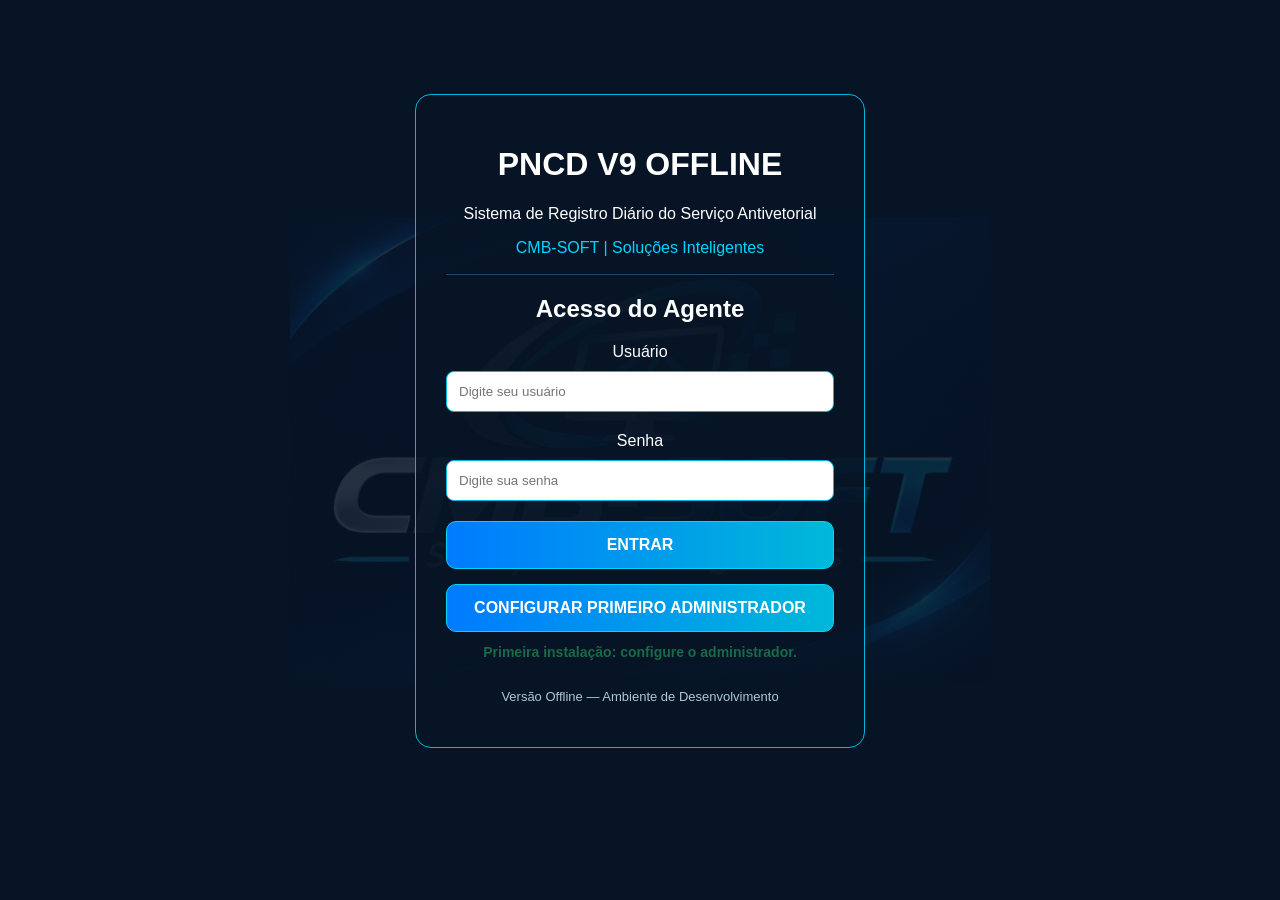
<file: index.html>
<!DOCTYPE html>
<html lang="pt-BR">

<head>
    <meta charset="UTF-8">

    <meta name="viewport"
          content="width=device-width, initial-scale=1.0">

    <title>PNCD V9 Offline | CMB-SOFT</title>

    <link rel="stylesheet" href="css/style.css">
    <link rel="manifest" href="manifest.json">
    <meta name="theme-color" content="#007BFF">
</head>

<body>

    <main class="container">

        <div style="
            max-width: 450px;
            margin: 70px auto;
            padding: 30px;
            background: rgba(7, 20, 38, 0.80);
            border: 1px solid #00B8D9;
            border-radius: 16px;
            text-align: center;
        ">

            <h1>PNCD V9 OFFLINE</h1>

            <p>
                Sistema de Registro Diário
                do Serviço Antivetorial
            </p>

            <p style="color: #00D4FF;">
                CMB-SOFT | Soluções Inteligentes
            </p>

            <hr style="border-color: #234A66;">

            <h2>Acesso do Agente</h2>

            <label for="usuario">Usuário</label>

            <input
                type="text"
                id="usuario"
                placeholder="Digite seu usuário"
                autocomplete="username"
                style="
                    width: 100%;
                    padding: 12px;
                    margin: 10px 0 20px;
                    border-radius: 8px;
                    border: 1px solid #00B8D9;
                "
            >

            <label for="senha">Senha</label>

            <input
                type="password"
                id="senha"
                placeholder="Digite sua senha"
                autocomplete="current-password"
                style="
                    width: 100%;
                    padding: 12px;
                    margin: 10px 0 20px;
                    border-radius: 8px;
                    border: 1px solid #00B8D9;
                "
            >

            <button
                type="button"
                id="btn-entrar"
                class="btn-principal"
                style="width: 100%;"
                disabled
                >
                ENTRAR
            </button>

            <!-- PNCD OFFLINE V1.0 - CONFIGURAÇÃO INICIAL -->
            <div id="area-primeiro-acesso" style="display: none; margin-top: 15px;"><!-- DADOS DO PRIMEIRO ADMINISTRADOR -->
                <div id="campos-primeiro-admin" style="display: none; margin-bottom: 15px;">

                    <input
                        type="text"
                        id="admin-nome"
                        placeholder="Nome completo"
                        autocomplete="name"
                        style="width: 100%; margin-bottom: 10px;"
                    >

                    <input
                        type="text"
                        id="admin-matricula"
                        placeholder="Matrícula"
                        style="width: 100%; margin-bottom: 10px;"
                    >

                    <input
                        type="text"
                        id="admin-usuario"
                        placeholder="Nome de usuário"
                        autocomplete="username"
                        style="width: 100%; margin-bottom: 10px;"
                    >

                    <input
                        type="password"
                        id="admin-senha"
                        placeholder="Senha (mínimo de 12 caracteres)"
                        autocomplete="new-password"
                        style="width: 100%; margin-bottom: 10px;"
                    >

                    <input
                        type="password"
                        id="admin-confirmar-senha"
                        placeholder="Confirmar senha"
                        autocomplete="new-password"
                        style="width: 100%; margin-bottom: 10px;"
                    >

                </div>

                    <button
                        type="button"
                        id="btn-primeiro-acesso"
                        class="btn-principal"
                        style="width: 100%;"
                    >
                        CONFIGURAR PRIMEIRO ADMINISTRADOR
                    </button>

            </div>

            <!-- Mensagens de autenticação PNCD Offline -->
                <p
                    id="mensagem-login"
                    role="status"
                    aria-live="polite"
                    style="
                        margin-top: 12px;
                        text-align: center;
                        font-size: 14px;
                        font-weight: bold;
                        min-height: 20px;
                    "
                ></p>
            <p style="
                margin-top: 25px;
                font-size: 13px;
                color: #AFC7D8;
            ">
                Versão Offline — Ambiente de Desenvolvimento
            </p>

        </div>

    </main>

<script>
    if ("serviceWorker" in navigator) {
        window.addEventListener("load", async () => {
            try {
                const registro =
                    await navigator.serviceWorker.register("./sw.js");

                console.log(
                    "PNCD Offline: Service Worker registrado.",
                    registro.scope
                );
            } catch (erro) {
                console.error(
                    "Erro ao registrar Service Worker:",
                    erro
                );
            }
        });
    }
</script>

<!-- Banco de dados local PNCD Offline -->
<script src="js/banco.js"></script>

<script>
    document.addEventListener("DOMContentLoaded", async () => {
        try {
            const banco = await abrirBanco();

            console.log(
                "PNCD Offline: IndexedDB inicializado com sucesso!"
            );

            console.log(
                "Tabelas criadas:",
                Array.from(banco.objectStoreNames)
            );

            banco.close();

        } catch (erro) {
            console.error(
                "Falha ao inicializar IndexedDB:",
                erro
            );
        }
    });
</script>
<!-- PNCD OFFLINE - AUTENTICAÇÃO NA TELA DE LOGIN -->
<script>
    document.addEventListener("DOMContentLoaded", () => {

        const campoUsuario = document.getElementById("usuario");
        const campoSenha = document.getElementById("senha");
        const botaoEntrar = document.getElementById("btn-entrar");
        const mensagem = document.getElementById("mensagem-login");

        if (
            !campoUsuario ||
            !campoSenha ||
            !botaoEntrar ||
            !mensagem
        ) {
            console.error(
                "PNCD Offline: elementos do login não encontrados."
            );
            return;
        }

        botaoEntrar.disabled = false;
                // PNCD OFFLINE V1.0 - IDENTIFICAR PRIMEIRO ACESSO
                const areaPrimeiroAcesso = document.getElementById(
                    "area-primeiro-acesso"
                );

                const botaoPrimeiroAcesso = document.getElementById(
                    "btn-primeiro-acesso"
                );

                async function verificarConfiguracaoInicial() {
                    try {
                        const primeiroAcesso = await verificarPrimeiroAcessoPNCD();

                        if (primeiroAcesso) {
                            areaPrimeiroAcesso.style.display = "block";
                            botaoEntrar.disabled = true;

                            mensagem.textContent =
                                "Primeira instalação: configure o administrador.";
                            mensagem.style.color = "#176b46";
                        } else {
                            areaPrimeiroAcesso.style.display = "none";
                            botaoEntrar.disabled = false;
                        }

                    } catch (erro) {
                        console.error(
                            "PNCD Offline: erro ao verificar configuração inicial.",
                            erro
                        );

                        botaoEntrar.disabled = true;

                        mensagem.textContent =
                            "Não foi possível verificar a configuração inicial.";
                        mensagem.style.color = "#b42318";
                    }
                }

                botaoEntrar.disabled = true;
                verificarConfiguracaoInicial();

                // PNCD OFFLINE V1.0 - CADASTRO DO PRIMEIRO ADMINISTRADOR
            const camposPrimeiroAdmin = document.getElementById(
                "campos-primeiro-admin"
            );

            botaoPrimeiroAcesso.addEventListener("click", async () => {

                if (camposPrimeiroAdmin.style.display === "none") {
                    camposPrimeiroAdmin.style.display = "block";
                    botaoPrimeiroAcesso.textContent = "SALVAR PRIMEIRO ADMINISTRADOR";
                    return;
                }

                const nome = document.getElementById("admin-nome").value.trim();
                const matricula = document.getElementById("admin-matricula").value.trim();
                const usuario = document.getElementById("admin-usuario").value.trim();
                const senha = document.getElementById("admin-senha").value;
                const confirmarSenha = document.getElementById(
                    "admin-confirmar-senha"
                ).value;

                if (senha !== confirmarSenha) {
                    mensagem.textContent = "As senhas não coincidem.";
                    mensagem.style.color = "#b42318";
                    return;
                }

                botaoPrimeiroAcesso.disabled = true;

                try {
                    const primeiroAcesso = await verificarPrimeiroAcessoPNCD();

                    if (!primeiroAcesso) {
                        throw new Error(
                            "O administrador inicial já foi configurado."
                        );
                    }

                    await cadastrarPrimeiroAdministradorPNCD({
                        nome,
                        matricula,
                        usuario,
                        senha
                    });

                    mensagem.textContent =
                        "Administrador cadastrado! Entre com seu usuário e senha.";
                    mensagem.style.color = "#176b46";

                    document.getElementById("admin-senha").value = "";
                    document.getElementById("admin-confirmar-senha").value = "";

                    camposPrimeiroAdmin.style.display = "none";
                    areaPrimeiroAcesso.style.display = "none";

                    botaoEntrar.disabled = false;

                } catch (erro) {
                    mensagem.textContent =
                        erro.message || "Erro ao cadastrar administrador.";
                    mensagem.style.color = "#b42318";

                    // Atualiza a disponibilidade da configuração inicial.
                    await verificarConfiguracaoInicial();

                } finally {
                    botaoPrimeiroAcesso.disabled = false;
                }
            });

        async function realizarLogin() {

            const usuario = campoUsuario.value.trim();
            const senha = campoSenha.value;

            if (!usuario || !senha) {
                mensagem.textContent = "Informe usuário e senha.";
                mensagem.style.color = "#b42318";
                return;
            }

            botaoEntrar.disabled = true;
            mensagem.textContent = "Verificando credenciais...";
            mensagem.style.color = "#333333";

            try {
                const usuarioAutenticado =
                    await autenticarUsuarioPNCD(usuario, senha);
                    // PNCD OFFLINE - SESSÃO DO USUÁRIO
                const dadosSessao = {
                    id: usuarioAutenticado.id,
                    nome: usuarioAutenticado.nome,
                    matricula: usuarioAutenticado.matricula,
                    usuario: usuarioAutenticado.usuario,
                    perfil: usuarioAutenticado.perfil,
                    supervisor_id: usuarioAutenticado.supervisor_id,
                    inicio: new Date().toISOString()
                };

            sessionStorage.setItem(
                "pncd_usuario_logado",
                JSON.stringify(dadosSessao)
            );
                campoSenha.value = "";

                mensagem.textContent =
                    "Login realizado com sucesso!";
                mensagem.style.color = "#176b46";

                console.log(
                    "PNCD Offline: autenticação concluída.",
                    usuarioAutenticado.perfil
                );

                // PNCD OFFLINE - REDIRECIONAMENTO APÓS LOGIN
                window.location.replace("painel.html");

            } catch (erro) {

                campoSenha.value = "";

                mensagem.textContent =
                    erro.message === "Informe usuário e senha."
                        ? erro.message
                        : "Usuário ou senha inválidos.";

                mensagem.style.color = "#b42318";

            } finally {
                botaoEntrar.disabled = false;
            }
        }

        botaoEntrar.addEventListener("click", realizarLogin);

        campoSenha.addEventListener("keydown", (evento) => {
            if (evento.key === "Enter") {
                evento.preventDefault();
                realizarLogin();
            }
        });
    });
</script>
</body>
</html>
</file>
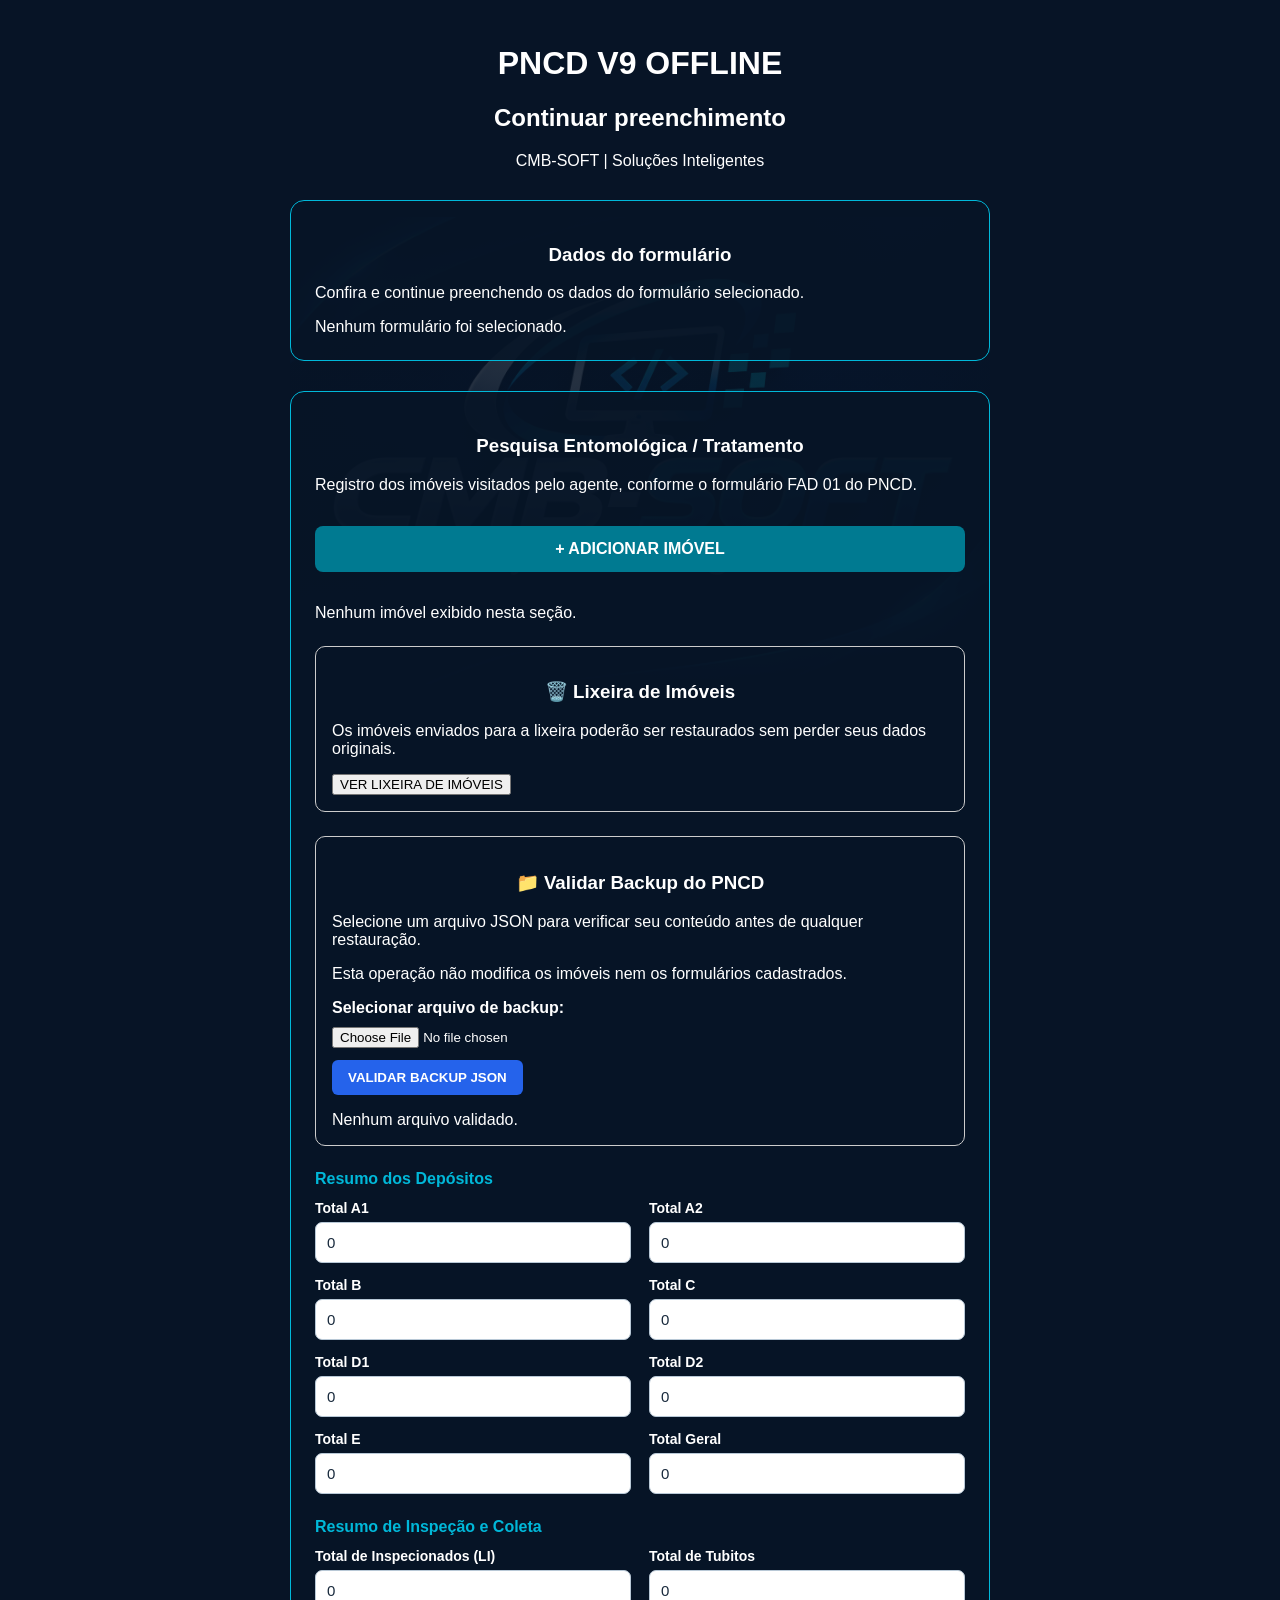
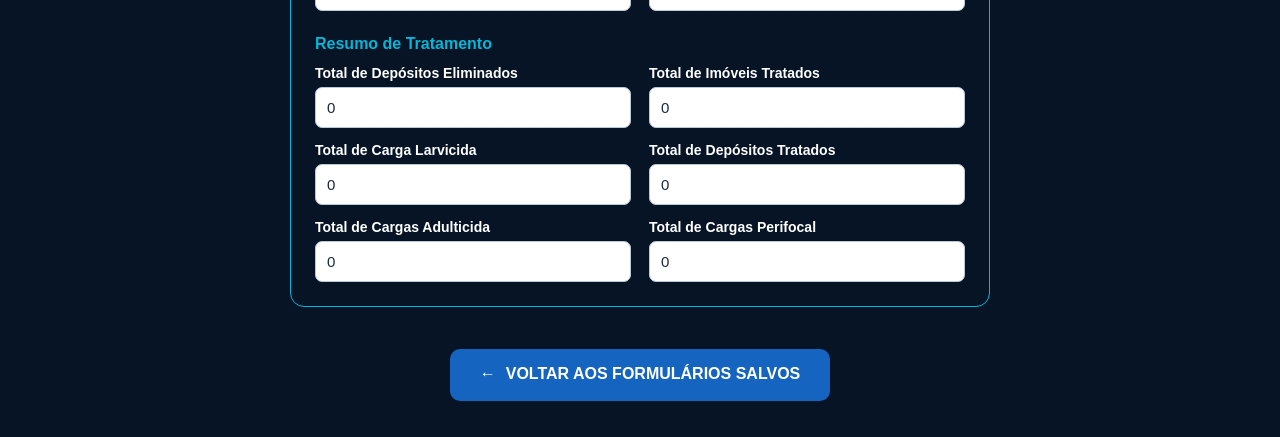
<file: editar_formulario.html>
<!DOCTYPE html>
<html lang="pt-BR">
<head>
    <meta charset="UTF-8">

    <meta name="viewport"
          content="width=device-width, initial-scale=1.0">

    <title>Editar Formulário | PNCD Offline</title>

    <link rel="stylesheet" href="css/style.css">
    <link rel="manifest" href="manifest.json">

    <meta name="theme-color" content="#007BFF">


<style>
/* PNCD - Identificação do imóvel */

.grade-identificacao-imovel {
    display: grid;
    grid-template-columns: repeat(2, minmax(0, 1fr));
    gap: 14px 18px;
    width: 100%;
}

.campo-identificacao {
    display: flex;
    flex-direction: column;
    min-width: 0;
}

.campo-identificacao label {
    display: block;
    margin-bottom: 6px;
    font-size: 14px;
    font-weight: 600;
    color: #ffffff;
}

.campo-identificacao input,
.campo-identificacao select {
    box-sizing: border-box;
    width: 100%;
    min-width: 0;
    padding: 11px;
    border: 1px solid #b8c8d6;
    border-radius: 7px;
    background: #ffffff;
    color: #17283b;
    font-size: 15px;
}

.campo-identificacao input:focus,
.campo-identificacao select:focus {
    outline: 2px solid #00b8d9;
    outline-offset: 1px;
}

/* Ajuste para celulares */
@media (max-width: 480px) {
    .grade-identificacao-imovel {
        grid-template-columns: 1fr;
        gap: 12px;
    }
}
</style>
<style id="pncd-estilo-retorno">
    a.pncd-btn-retorno,
    a.pncd-btn-retorno:visited {
        display: inline-flex;
        align-items: center;
        justify-content: center;
        gap: 10px;
        box-sizing: border-box;
        width: 100%;
        max-width: 380px;
        min-height: 52px;
        margin: 12px 0;
        padding: 14px 18px;
        border: 0;
        border-radius: 10px;
        background: #1565C0;
        color: #ffffff;
        font: bold 16px/1.3 Arial, sans-serif;
        text-align: center;
        text-decoration: none;
        white-space: normal;
        cursor: pointer;
    }
    a.pncd-btn-retorno:hover { background: #0D47A1; color: #fff; }
    a.pncd-btn-retorno:active { background: #0A387E; }
    a.pncd-btn-retorno:focus-visible { outline: 3px solid #00D4FF; outline-offset: 3px; }
</style>
</head>

<body>

    <main class="container">

        <h1>PNCD V9 OFFLINE</h1>

        <h2>Continuar preenchimento</h2>

        <p style="text-align: center;">
            CMB-SOFT | Soluções Inteligentes
        </p>

        <div style="
            max-width: 700px;
            margin: 30px auto;
            padding: 24px;
            background: rgba(7, 20, 38, 0.85);
            border: 1px solid #00B8D9;
            border-radius: 14px;
          ">

            <h3>Dados do formulário</h3>

            <p>
                Confira e continue preenchendo
                os dados do formulário selecionado.
            </p>

            <div id="dados-formulario">
                <p>Carregando formulário...</p>
            </div>

        </div>

<!-- REGISTRO DE IMÓVEIS - FAD 01 -->
<section
    id="secao-imoveis"
    style="
        max-width: 700px;
        margin: 30px auto;
        padding: 24px;
        background: rgba(7, 20, 38, 0.85);
        border: 1px solid #00B8D9;
        border-radius: 14px;
    "
>
    <h3>Pesquisa Entomológica / Tratamento</h3>

    <p>
        Registro dos imóveis visitados pelo agente,
        conforme o formulário FAD 01 do PNCD.
    </p>


<button
    type="button"
    id="btn-adicionar-imovel"
    style="
        width: 100%;
        padding: 14px;
        margin: 16px 0;
        background: #007A91;
        color: white;
        border: none;
        border-radius: 8px;
        font-size: 16px;
        font-weight: bold;
        cursor: pointer;
    "
>
    + ADICIONAR IMÓVEL
</button>

<!-- FORMULÁRIO DE CADASTRO DE IMÓVEL -->
<div
    id="cadastro-imovel"
    hidden
    style="
        margin: 20px 0;
        padding: 20px;
        border: 1px solid #00B8D9;
        border-radius: 10px;
    "
>
    <h4>Identificação do imóvel</h4>

    <p>
        Preencha os dados do imóvel visitado.
    </p>

    
  <div id="campos-imovel">

    
<div class="grade-identificacao-imovel">

    <div class="campo-identificacao">
        <label for="imovel-quarteirao">Quart.</label>
        <input type="text" id="imovel-quarteirao">
    </div>

    <div class="campo-identificacao">
        <label for="imovel-sequencia">Seq.</label>
        <input type="text" id="imovel-sequencia">
    </div>

    <div class="campo-identificacao">
        <label for="imovel-lado">Lado</label>
        <input type="text" id="imovel-lado">
    </div>

    <div class="campo-identificacao">
        <label for="imovel-logradouro">Logradouro</label>
        <input type="text" id="imovel-logradouro">
    </div>

    <div class="campo-identificacao">
        <label for="imovel-numero">Nº Imóvel</label>
        <input type="text" id="imovel-numero">
    </div>

    <div class="campo-identificacao">
        <label for="imovel-sequencia-imovel">Seq. Imóvel</label>
        <input type="text" id="imovel-sequencia-imovel">
    </div>

    <div class="campo-identificacao">
        <label for="imovel-complemento">Complemento</label>
        <input type="text" id="imovel-complemento">
    </div>

    <div class="campo-identificacao">
        <label for="imovel-tipo">Tipo Imóvel</label>
        <input type="text" id="imovel-tipo">
    </div>

</div>

<!-- VISITA E PENDÊNCIA -->
<div style="margin-top:24px;">

    <h4 style="color:#00B8D9; margin-bottom:12px;">
        Visita e Pendência
    </h4>

    <div class="grade-identificacao-imovel">

        <div class="campo-identificacao">
            <label for="imovel-hora">Hora da Visita</label>
            <input type="time" id="imovel-hora">
        </div>

        <div class="campo-identificacao">
            <label for="imovel-visita">Tipo de Visita</label>
            <select id="imovel-visita">
                <option value="">Selecione</option>
                <option value="N">N - Normal</option>
                <option value="R">R - Recuperação</option>
            </select>
        </div>

        <div class="campo-identificacao">
            <label for="imovel-pendencia">Pendência</label>
            <select id="imovel-pendencia">
                <option value="">Sem pendência</option>
                <option value="F">F - Fechado</option>
                <option value="R">R - Recusa</option>
            </select>
        </div>

    </div>
</div>


<!-- DEPÓSITOS -->
<div style="margin-top:24px;">

    <h4 style="color:#00B8D9; margin-bottom:12px;">
        Depósitos
    </h4>

    <div class="grade-identificacao-imovel">

        <div class="campo-identificacao">
            <label for="imovel-deposito-a1">A1</label>
            <input type="number" id="imovel-deposito-a1"
                   min="0" step="1" inputmode="numeric">
        </div>

        <div class="campo-identificacao">
            <label for="imovel-deposito-a2">A2</label>
            <input type="number" id="imovel-deposito-a2"
                   min="0" step="1" inputmode="numeric">
        </div>

        <div class="campo-identificacao">
            <label for="imovel-deposito-b">B</label>
            <input type="number" id="imovel-deposito-b"
                   min="0" step="1" inputmode="numeric">
        </div>

        <div class="campo-identificacao">
            <label for="imovel-deposito-c">C</label>
            <input type="number" id="imovel-deposito-c"
                   min="0" step="1" inputmode="numeric">
        </div>

        <div class="campo-identificacao">
            <label for="imovel-deposito-d1">D1</label>
            <input type="number" id="imovel-deposito-d1"
                   min="0" step="1" inputmode="numeric">
        </div>

        <div class="campo-identificacao">
            <label for="imovel-deposito-d2">D2</label>
            <input type="number" id="imovel-deposito-d2"
                   min="0" step="1" inputmode="numeric">
        </div>

        <div class="campo-identificacao">
            <label for="imovel-deposito-e">E</label>
            <input type="number" id="imovel-deposito-e"
                   min="0" step="1" inputmode="numeric">
        </div>

    </div>
</div>

<!-- INSPEÇÃO E COLETA -->
<div style="margin-top:24px;">

    <h4 style="color:#00B8D9; margin-bottom:12px;">
        Inspeção e Coleta
    </h4>

    <div class="grade-identificacao-imovel">

        <div class="campo-identificacao">
            <label for="imovel-inspecionados-li">
                Inspecionados (LI)
            </label>
            <input type="number"
                   id="imovel-inspecionados-li"
                   min="0" step="1">
        </div>

        <div class="campo-identificacao">
            <label for="imovel-numero-amostra">
                Nº da Amostra
            </label>
            <input type="text"
                   id="imovel-numero-amostra">
        </div>

        <div class="campo-identificacao">
            <label for="imovel-quantidade-tubitos">
                Quantidade de Tubitos
            </label>
            <input type="number"
                   id="imovel-quantidade-tubitos"
                   min="0" step="1">
        </div>

        <div class="campo-identificacao">
            <label for="imovel-coleta-inicial">
                Coleta Inicial
            </label>
            <input type="text"
                   id="imovel-coleta-inicial">
        </div>

        <div class="campo-identificacao">
            <label for="imovel-coleta-final">
                Coleta Final
            </label>
            <input type="text"
                   id="imovel-coleta-final">
        </div>

    </div>
</div>

<!-- TRATAMENTO -->
<div style="margin-top:24px;">

    <h4 style="color:#00B8D9; margin-bottom:12px;">
        Tratamento
    </h4>

    <div class="grade-identificacao-imovel">

        <div class="campo-identificacao">
            <label for="imovel-depositos-eliminados">
                Depósitos Eliminados
            </label>
            <input type="number"
                   id="imovel-depositos-eliminados"
                   min="0" step="1">
        </div>

        <div class="campo-identificacao">
            <label for="imovel-imoveis-tratados">
                Imóveis Tratados
            </label>
            <input type="number"
                   id="imovel-imoveis-tratados"
                   min="0" step="1">
        </div>

        <div class="campo-identificacao">
            <label for="imovel-l1">
                L1
            </label>
            <input type="number"
                   id="imovel-l1"
                   min="0" step="1">
        </div>

        <div class="campo-identificacao">
            <label for="imovel-carga-larvicida">
                Carga Larvicida
            </label>
            <input type="number"
                   id="imovel-carga-larvicida"
                   min="0" step="1">
        </div>

        <div class="campo-identificacao">
            <label for="imovel-quantidade-tratados">
                Quantidade de Depósitos Tratados
            </label>
            <input type="number"
                   id="imovel-quantidade-tratados"
                   min="0" step="1">
        </div>

        <div class="campo-identificacao">
            <label for="imovel-adulticida">
                Adulticida
            </label>
            <input type="number"
                   id="imovel-adulticida"
                   min="0" step="1">
        </div>

        <div class="campo-identificacao">
            <label for="imovel-cargas-adulticida">
                Cargas Adulticida
            </label>
            <input type="number"
                   id="imovel-cargas-adulticida"
                   min="0" step="1">
        </div>

        <div class="campo-identificacao">
            <label for="imovel-perifocal">
                Perifocal
            </label>
            <input type="number"
                   id="imovel-perifocal"
                   min="0" step="1">
        </div>

        <div class="campo-identificacao">
            <label for="imovel-cargas-perifocal">
                Cargas Perifocal
            </label>
            <input type="number"
                   id="imovel-cargas-perifocal"
                   min="0" step="1">
        </div>

    </div>
</div>


<button type="button" id="btn-salvar-imovel"
    style="width:100%; margin-top:20px; padding:12px;
           background:#07829A; color:white;
           border:none; border-radius:8px;
           font-weight:bold; cursor:pointer;">
    SALVAR IMÓVEL
</button>

<!-- BOTÃO CANCELAR EDIÇÃO - INICIALMENTE OCULTO -->
<button
    type="button"
    id="btn-cancelar-edicao-imovel"
    hidden
    style="
        width:100%;
        margin-top:10px;
        padding:12px;
        background:#64748b;
        color:white;
        border:none;
        border-radius:8px;
        font-weight:bold;
        cursor:pointer;
    "
>
    CANCELAR EDIÇÃO
</button>

<!-- Mensagem de confirmação do cadastro -->
<div
    id="mensagem-imovel-salvo"
    role="status"
    aria-live="polite"
    hidden
    style="
        margin-top: 12px;
        padding: 12px;
        background-color: #d4edda;
        color: #155724;
        border: 1px solid #c3e6cb;
        border-radius: 8px;
        font-weight: 600;
        text-align: center;
    "
>
    ✓ Imóvel salvo com sucesso!
</div>

  </div>

</div>
<!-- FIM DO CADASTRO DE IMÓVEL -->
    <div id="lista-imoveis">
        <p>Nenhum imóvel exibido nesta seção.</p>
    </div>

<!-- INÍCIO DA LIXEIRA DE IMÓVEIS -->
<section
    id="secao-lixeira-imoveis"
    style="
        margin-top: 24px;
        padding: 16px;
        border: 1px solid #cccccc;
        border-radius: 10px;
    "
>
    <h3>🗑️ Lixeira de Imóveis</h3>

    <p>
        Os imóveis enviados para a lixeira
        poderão ser restaurados sem perder
        seus dados originais.
    </p>

    <button
        type="button"
        id="btn-abrir-lixeira"
        aria-expanded="false"
        aria-controls="lista-imoveis-lixeira"
    >
        VER LIXEIRA DE IMÓVEIS
    </button>

    <div
        id="lista-imoveis-lixeira"
        hidden
        style="margin-top: 16px;"
    >
        <p>A lixeira ainda não foi carregada.</p>
    </div>
</section>
<!-- FIM DA LIXEIRA DE IMÓVEIS -->

<!-- INÍCIO DA VALIDAÇÃO DE BACKUP PNCD -->

<section
    id="secao-validar-backup"
    style="margin-top:24px;padding:16px;border:1px solid #cccccc;border-radius:10px;"
>
    <h3>📁 Validar Backup do PNCD</h3>

    <p>
        Selecione um arquivo JSON para verificar
        seu conteúdo antes de qualquer restauração.
    </p>

    <p>
        Esta operação não modifica os imóveis
        nem os formulários cadastrados.
    </p>

    <label for="arquivo-backup-pncd">
        <strong>Selecionar arquivo de backup:</strong>
    </label>

    <input
        type="file"
        id="arquivo-backup-pncd"
        accept=".json,application/json"
        style="display:block;margin-top:10px;margin-bottom:12px;"
    >

    <button
        type="button"
        id="btn-validar-backup-pncd"
        style="background-color:#2563eb;color:white;border:none;border-radius:6px;padding:10px 16px;font-weight:bold;cursor:pointer;"
    >
        VALIDAR BACKUP JSON
    </button>

    <div
        id="resultado-validacao-backup"
        role="status"
        aria-live="polite"
        style="margin-top:16px;"
    >
        Nenhum arquivo validado.
    </div>

</section>

<!-- FIM DA VALIDAÇÃO DE BACKUP PNCD -->

<!-- VISUALIZAÇÃO COMPLETA DO IMÓVEL -->
<div id="detalhes-imovel"
     hidden
     style="
         margin-top:24px;
         padding:20px;
         border:1px solid #00B8D9;
         border-radius:10px;
     ">

    <h3 style="color:#00B8D9; margin-bottom:16px;">
        Detalhes do Imóvel
    </h3>

    <div id="conteudo-detalhes-imovel"></div>

    <button
        type="button"
        id="btn-fechar-detalhes"
        style="
            margin-top:20px;
            padding:10px 18px;
            background:#475569;
            color:white;
            border:none;
            border-radius:6px;
            cursor:pointer;
            font-weight:bold;
        ">
        FECHAR DETALHES
    </button>

</div>


<!-- RESUMO DOS DEPÓSITOS -->
<div id="resumo-depositos" style="margin-top: 24px;">

    <h4 style="color:#00B8D9; margin-bottom:12px;">
        Resumo dos Depósitos
    </h4>

    <div class="grade-identificacao-imovel">

        <div class="campo-identificacao">
            <label>Total A1</label>
            <input type="number" id="total-deposito-a1"
                   value="0" readonly>
        </div>

        <div class="campo-identificacao">
            <label>Total A2</label>
            <input type="number" id="total-deposito-a2"
                   value="0" readonly>
        </div>

        <div class="campo-identificacao">
            <label>Total B</label>
            <input type="number" id="total-deposito-b"
                   value="0" readonly>
        </div>

        <div class="campo-identificacao">
            <label>Total C</label>
            <input type="number" id="total-deposito-c"
                   value="0" readonly>
        </div>

        <div class="campo-identificacao">
            <label>Total D1</label>
            <input type="number" id="total-deposito-d1"
                   value="0" readonly>
        </div>

        <div class="campo-identificacao">
            <label>Total D2</label>
            <input type="number" id="total-deposito-d2"
                   value="0" readonly>
        </div>

        <div class="campo-identificacao">
            <label>Total E</label>
            <input type="number" id="total-deposito-e"
                   value="0" readonly>
        </div>

        <div class="campo-identificacao">
            <label>Total Geral</label>
            <input type="number" id="total-geral-depositos"
                   value="0" readonly>
        </div>

    </div>
</div>

<!-- RESUMO DE INSPEÇÃO E COLETA -->
<div id="resumo-inspecao-coleta" style="margin-top:24px;">

    <h4 style="color:#00B8D9; margin-bottom:12px;">
        Resumo de Inspeção e Coleta
    </h4>

    <div class="grade-identificacao-imovel">

        <div class="campo-identificacao">
            <label for="total-inspecionados-li">
                Total de Inspecionados (LI)
            </label>
            <input
                type="number"
                id="total-inspecionados-li"
                value="0"
                readonly
            >
        </div>

        <div class="campo-identificacao">
            <label for="total-quantidade-tubitos">
                Total de Tubitos
            </label>
            <input
                type="number"
                id="total-quantidade-tubitos"
                value="0"
                readonly
            >
        </div>

    </div>
</div>

<!-- RESUMO DE TRATAMENTO -->
<div id="resumo-tratamento" style="margin-top:24px;">

    <h4 style="color:#00B8D9; margin-bottom:12px;">
        Resumo de Tratamento
    </h4>

    <div class="grade-identificacao-imovel">

        <div class="campo-identificacao">
            <label for="total-depositos-eliminados">
                Total de Depósitos Eliminados
            </label>
            <input type="number"
                   id="total-depositos-eliminados"
                   value="0" readonly>
        </div>

        <div class="campo-identificacao">
            <label for="total-imoveis-tratados">
                Total de Imóveis Tratados
            </label>
            <input type="number"
                   id="total-imoveis-tratados"
                   value="0" readonly>
        </div>

        <div class="campo-identificacao">
            <label for="total-carga-larvicida">
                Total de Carga Larvicida
            </label>
            <input type="number"
                   id="total-carga-larvicida"
                   value="0" readonly>
        </div>

        <div class="campo-identificacao">
            <label for="total-quantidade-tratados">
                Total de Depósitos Tratados
            </label>
            <input type="number"
                   id="total-quantidade-tratados"
                   value="0" readonly>
        </div>

        <div class="campo-identificacao">
            <label for="total-cargas-adulticida">
                Total de Cargas Adulticida
            </label>
            <input type="number"
                   id="total-cargas-adulticida"
                   value="0" readonly>
        </div>

        <div class="campo-identificacao">
            <label for="total-cargas-perifocal">
                Total de Cargas Perifocal
            </label>
            <input type="number"
                   id="total-cargas-perifocal"
                   value="0" readonly>
        </div>

    </div>
</div>




</section>
<!-- FIM DO REGISTRO DE IMÓVEIS -->

        <div style="text-align: center;">
            <a href="formularios.html" class="pncd-btn-retorno"><span aria-hidden="true">←</span> VOLTAR AOS FORMULÁRIOS SALVOS</a>
        </div>

    </main>

<script src="js/banco.js?v=61"></script>


    <script>
        document.addEventListener(  
            "DOMContentLoaded",
            async () => {

                const areaDados = document.getElementById(
                    "dados-formulario"
                );

                // Identifica o formulário selecionado
                const parametros = new URLSearchParams(
                    window.location.search
                );

                const formularioId = parametros.get("id");

                if (!formularioId) {
                    areaDados.textContent =
                        "Nenhum formulário foi selecionado.";
                    return;
                }

                try {
                    // ETAPA 177.9.62.18
                    // Carregar formulários em rascunho ou finalizados
                    const formulario = await buscarFormulario(formularioId);

                    if (!formulario) {
                        throw new Error("Formulário não encontrado.");
                    }

                    if (
                        formulario.status !== "rascunho" &&
                        formulario.status !== "finalizado"
                    ) {
                        throw new Error(
                            "Status do formulário não permitido para esta página."
                        );
                    }

                    
                    // ETAPA 177.6 - VERIFICAR PERMISSÃO DE ACESSO
                    const sessao = sessionStorage.getItem(
                        "pncd_usuario_logado"
                    );

                    if (!sessao) {
                        throw new Error(
                            "Acesso negado. Faça login para continuar."
                        );
                    }

                    let usuarioLogado;

                    try {
                        usuarioLogado = JSON.parse(sessao);
                    } catch {
                        throw new Error(
                            "Sessão inválida. Faça login novamente."
                        );
                    }

                    if (
                        !usuarioLogado ||
                        !usuarioLogado.id ||
                        usuarioLogado.perfil !== "agente"
                    ) {
                        throw new Error(
                            "Acesso negado. Esta página é exclusiva para agentes."
                        );
                    }

                    if (
                        String(formulario.agente_id) !==
                        String(usuarioLogado.id)
                    ) {
                        throw new Error(
                            "Acesso negado. Este formulário não pertence ao agente conectado."
                        );
                    }

                    // Acesso autorizado
                    areaDados.replaceChildren();

                    // CONSULTAR IMÓVEIS DO FORMULÁRIO
                    const imoveisDoFormulario = await listarImoveis(
                        formularioId
                    );
                    // ATUALIZAR O RESUMO DOS DEPÓSITOS
                    atualizarResumoDepositos(imoveisDoFormulario);
                    atualizarResumoInspecaoColeta(imoveisDoFormulario);
                    atualizarResumoTratamento(imoveisDoFormulario);

                    console.log(
                        "PNCD Offline: imóveis deste formulário:",
                        imoveisDoFormulario.length
                    );

                    console.table(imoveisDoFormulario);

                    // EXIBIR IMÓVEIS NA PÁGINA
                    const listaImoveis = document.getElementById(
                        "lista-imoveis"
                    );

                    if (listaImoveis) {

                        listaImoveis.replaceChildren();

                        if (imoveisDoFormulario.length === 0) {

                            const mensagem = document.createElement("p");

                            mensagem.textContent =
                                "Nenhum imóvel cadastrado neste formulário.";

                            listaImoveis.appendChild(mensagem);

                        } else {

                            imoveisDoFormulario.forEach((imovel, indice) => {

                                const item = document.createElement("div");

                                item.style.padding = "12px";
                                item.style.marginBottom = "10px";
                                item.style.border = "1px solid #00B8D9";
                                item.style.borderRadius = "8px";

                                const titulo = document.createElement("strong");

                                
                                titulo.textContent = "Imóvel " + (
                                    imovel.numero_ordem ?? (indice + 1)
                                );


                                const descricao = document.createElement("p");

                                descricao.textContent =
                                    "Quarteirão: " +
                                    (imovel.quarteirao || "-") +
                                    " | Logradouro: " +
                                    (imovel.logradouro || "-") +
                                    " | Nº: " +
                                    (imovel.numero || "-");

                                
                                item.appendChild(titulo);
                                item.appendChild(descricao);

                                // BOTÃO VER DETALHES DO IMÓVEL
                                const btnDetalhes = document.createElement("button");

                                btnDetalhes.type = "button";
                                btnDetalhes.textContent = "VER DETALHES";

                                btnDetalhes.style.backgroundColor = "#00B8D9";
                                btnDetalhes.style.color = "#ffffff";
                                btnDetalhes.style.border = "none";
                                btnDetalhes.style.borderRadius = "6px";
                                btnDetalhes.style.padding = "10px 16px";
                                btnDetalhes.style.marginTop = "8px";
                                btnDetalhes.style.cursor = "pointer";
                                btnDetalhes.style.fontWeight = "bold";

                                // ABRIR DETALHES DO IMÓVEL SELECIONADO
                                btnDetalhes.addEventListener("click", () => {
                                    mostrarDetalhesImovel(imovel);
                                });

                 item.appendChild(btnDetalhes);

                // BOTÃO EDITAR IMÓVEL
                const btnEditar = document.createElement("button");

                btnEditar.type = "button";
                btnEditar.textContent = "EDITAR IMÓVEL";

                btnEditar.style.backgroundColor = "#2563eb";
                btnEditar.style.color = "#ffffff";
                btnEditar.style.border = "none";
                btnEditar.style.borderRadius = "6px";
                btnEditar.style.padding = "10px 16px";
                btnEditar.style.marginTop = "8px";
                btnEditar.style.marginLeft = "8px";
                btnEditar.style.cursor = "pointer";
                btnEditar.style.fontWeight = "bold";

                // CARREGAR OS DADOS DO IMÓVEL SELECIONADO
                btnEditar.addEventListener("click", () => {
                    carregarImovelParaEdicao(imovel);
                });

                         item.appendChild(btnEditar);

                // BOTÃO EXCLUIR IMÓVEL
                const btnExcluir = document.createElement("button");

                btnExcluir.type = "button";
                btnExcluir.textContent = "EXCLUIR IMÓVEL";

                btnExcluir.style.backgroundColor = "#dc2626";
                btnExcluir.style.color = "#ffffff";
                btnExcluir.style.border = "none";
                btnExcluir.style.borderRadius = "6px";
                btnExcluir.style.padding = "10px 16px";
                btnExcluir.style.marginTop = "8px";
                btnExcluir.style.marginLeft = "8px";
                btnExcluir.style.cursor = "pointer";
                btnExcluir.style.fontWeight = "bold";

                // CONFIRMAÇÃO OBRIGATÓRIA
                btnExcluir.addEventListener("click", async () => {

                    const confirmou = window.confirm(
                        "Deseja enviar o Imóvel " +
                        imovel.numero_ordem +
                        " para a lixeira?\n\n" +
                        "O registro poderá ser restaurado posteriormente."
                    );

                    if (!confirmou) {
                        return;
                    }

                    const formularioId = new URLSearchParams(
                        window.location.search
                    ).get("id");

                    if (!formularioId) {
                        alert("Formulário não identificado.");
                        return;
                    }

                    btnExcluir.disabled = true;

                    try {
        // ETAPA 177.9.42 - PROTEGER EXCLUSAO DE IMOVEIS

        const sessao = sessionStorage.getItem("pncd_usuario_logado");

        if (!sessao) {
            throw new Error("Acesso negado. Faça login para continuar.");
        }

        let usuarioLogado;

        try {
            usuarioLogado = JSON.parse(sessao);
        } catch {
            throw new Error("Sessão inválida. Faça login novamente.");
        }

        if (
            !usuarioLogado ||
            !usuarioLogado.id ||
            usuarioLogado.perfil !== "agente"
        ) {
            throw new Error("Acesso negado. Usuário não autorizado.");
        }

        const formulario = await buscarFormulario(formularioId);

        if (!formulario) {
            throw new Error("Formulário não encontrado.");
        }

        if (
            String(formulario.agente_id) !==
            String(usuarioLogado.id)
        ) {
            throw new Error(
                "Acesso negado. Este formulário não pertence ao agente conectado."
            );
        }

        if (formulario.status !== "rascunho") {
            throw new Error(
                "Não é permitido excluir imóveis deste formulário."
            );
        }

        // Confirmar que o imóvel pertence ao formulário.
        const imoveisDoFormulario = await listarImoveis(formularioId);

        const imovelEncontrado = imoveisDoFormulario.find(
            item => String(item.id) === String(imovel.id)
        );

            if (!imovelEncontrado) {
                throw new Error(
                    "Acesso negado. Imóvel não encontrado neste formulário."
                );
            }

                        await enviarImovelParaLixeira(
                            imovel.id,
                            formularioId
                        );
                        await atualizarListaImoveis(formularioId);

                        const listaLixeira = document.getElementById(
                            "lista-imoveis-lixeira"
                        );

                        if (listaLixeira && !listaLixeira.hidden) {
                            await atualizarListaImoveisDaLixeira(
                                formularioId
                            );
                        }

                        alert(
                            "Imóvel enviado para a lixeira com sucesso!"
                        );

                    } catch (erro) {
                        console.error(
                            "PNCD: erro ao enviar imóvel para a lixeira:",
                            erro
                        );

                        alert(
                            "Não foi possível enviar o imóvel para a lixeira."
                        );

                    } finally {
                        btnExcluir.disabled = false;
                    }
                });

                item.appendChild(btnExcluir);

                            listaImoveis.appendChild(item);

                            });
                        }
                    }
                    // CAMPOS EDITÁVEIS
                    
            const camposEditaveis = [
                [
                    "Município",
                    "municipio",
                    formulario.municipio
                ],
                [
                    "Código da Localidade",
                    "codigo_localidade",
                    formulario.codigo_localidade
                ],
                [
                    "Localidade",
                    "localidade",
                    formulario.localidade
                ],
                [
                    "Categoria",
                    "categoria",
                    formulario.categoria
                ],

              
            [
                "Número/Nome da Zona",
                "zona",
                formulario.zona
            ],
            [
                "Tipo",
                "tipo",
                formulario.tipo
            ],
            [
                "Zona concluída?",
                "zona_concluida",
                formulario.zona_concluida
            ],

            
            [
                "Ciclo/Ano",
                "ciclo_ano",
                formulario.ciclo_ano
            ],
            [
                "Data da atividade",
                "data_atividade",
                formulario.data_atividade
            ],
            [
                "Atividade",
                "atividade",
                formulario.atividade
            ]

            ];
                            
            camposEditaveis.forEach(
                ([rotulo, nome, valor]) => {

                    const grupo =
                        document.createElement("div");

                    grupo.style.marginBottom = "18px";

                    const label =
                        document.createElement("label");

                    label.textContent = rotulo;
                    label.htmlFor = nome;
                    label.style.display = "block";
                    label.style.marginBottom = "6px";

                    let input;

                    if (nome === "zona_concluida") {

                        input = document.createElement("select");

                        const opcaoInicial =
                            document.createElement("option");

                        opcaoInicial.value = "";
                        opcaoInicial.textContent = "Selecione";

                        input.appendChild(opcaoInicial);

                        ["SIM", "NÃO"].forEach((opcao) => {

                            const item =
                                document.createElement("option");

                            item.value = opcao;
                            item.textContent = opcao;

                            input.appendChild(item);
                        });
                  
                    } else if (nome === "ciclo_ano") {

                    input = document.createElement("input");
                    input.type = "text";
                    input.maxLength = 7;
                    input.placeholder = "Ex.: 01/2026";
                    input.pattern = "[0-9]{2}/[0-9]{4}";
                    input.title = "Informe o ciclo e o ano no formato NN/AAAA";

                    } else if (nome === "data_atividade") {

                    input = document.createElement("input");
                    input.type = "date";

                    } else if (nome === "atividade") {

                        input = document.createElement("select");

                        const atividades = [
                            ["", "Selecione a atividade"],
                            ["1", "1 - LI - Levantamento de índice"],
                            ["2", "2 - LI+T - Levantamento de índice + Tratamento"],
                            ["3", "3 - PE - Ponto Estratégico"],
                            ["4", "4 - T - Tratamento"],
                            ["5", "5 - DF - Delimitação de Foco"],
                            ["6", "6 - PVE - Pesquisa Vetorial Especial"]
                        ];

                        atividades.forEach(([codigo, descricao]) => {

                            const opcao = document.createElement("option");

                            opcao.value = codigo;
                            opcao.textContent = descricao;

                            input.appendChild(opcao);

                        });

                    } else {

                        input = document.createElement("input");
                        input.type = "text";

                    }

                    // ETAPA 177.9.60 - PROTEGER FORMULÁRIO FINALIZADO
                    if (formulario.status !== "rascunho") {
                        input.disabled = true;
                    }

                    input.id = nome;
                    input.name = nome;
                    input.value = valor || "";

                    input.style.width = "100%";
                    input.style.padding = "12px";
                    input.style.boxSizing = "border-box";

                    grupo.appendChild(label);
                    grupo.appendChild(input);

                    areaDados.appendChild(grupo);
                }
            );
                    
                // CAMPOS SOMENTE PARA LEITURA
                    const camposLeitura = [
                        [
                            "Status",
                            formulario.status
                        ]
                    ];

                    camposLeitura.forEach(
                        ([rotulo, valor]) => {

                            const linha =
                                document.createElement("p");

                            const titulo =
                                document.createElement("strong");

                            titulo.textContent = rotulo + ": ";

                            const conteudo =
                                document.createTextNode(
                                    valor || "Não informado"
                                );

                            linha.appendChild(titulo);
                            linha.appendChild(conteudo);

                            areaDados.appendChild(linha);
                        }
                    );

                    // BOTÃO SALVAR RASCUNHO
                    const botaoSalvar =
                        document.createElement("button");

                    botaoSalvar.type = "button";
                    botaoSalvar.textContent = "SALVAR RASCUNHO";

                    botaoSalvar.style.width = "100%";
                    botaoSalvar.style.padding = "14px";
                    botaoSalvar.style.marginTop = "20px";
                    botaoSalvar.style.cursor = "pointer";

                    const mensagem =
                        document.createElement("p");

                    mensagem.setAttribute("role", "status");
                    mensagem.style.marginTop = "12px";

                    
                    botaoSalvar.addEventListener(
                        "click",
                        async () => {

                            // Cancela o salvamento automático agendado
                            clearTimeout(temporizadorSalvamento);

                            // Aguarda uma gravação automática em andamento
                            while (salvamentoEmAndamento) {
                                await new Promise(resolve =>
                                    setTimeout(resolve, 50)
                                );
                            }

                            botaoSalvar.disabled = true;
                            mensagem.style.color = "#AFC7D8";
                            mensagem.textContent =
                                "Salvando rascunho...";

                            try {

                                const municipio =
                                    document.getElementById(
                                        "municipio"
                                    ).value.trim();
                                
                                const codigo_localidade =
                                    document.getElementById(
                                   "codigo_localidade"
                                     ).value.trim();
    
                                const localidade =
                                    document.getElementById(
                                        "localidade"
                                    ).value.trim();

                                const categoria =
                                    document.getElementById(
                                        "categoria"
                                    ).value.trim();

                                const zona =
                                    document.getElementById(
                                        "zona"
                                    ).value.trim();

                                const tipo =
                                    document.getElementById(
                                        "tipo"
                                    ).value.trim();

                                const zona_concluida =
                                    document.getElementById(
                                        "zona_concluida"
                                    ).value;
                              
                                const ciclo_ano =
                                    document.getElementById(
                                        "ciclo_ano"
                                    ).value.trim();

                                const data_atividade =
                                    document.getElementById(
                                        "data_atividade"
                                    ).value;

                                const atividade =
                                    document.getElementById(
                                        "atividade"
                                    ).value;
                           
                                      await atualizarRascunho(
                                        formulario.id,
                                        {
                                            municipio: municipio,
                                            codigo_localidade: codigo_localidade,
                                            localidade: localidade,
                                            categoria: categoria,
                                            zona: zona,
                                            tipo: tipo,
                                            zona_concluida: zona_concluida,
                                            ciclo_ano: ciclo_ano,
                                            data_atividade: data_atividade,
                                            atividade: atividade
                                        }
                                    );

                              // Confere se houve nova digitação
                               // enquanto o salvamento acontecia                                                                                  
                               
                              const houveNovaAlteracao =
                                  document.getElementById(
                                      "municipio"
                                  ).value.trim() !== municipio ||

                                  document.getElementById(
                                      "codigo_localidade"
                                  ).value.trim() !== codigo_localidade ||

                                  document.getElementById(
                                      "localidade"
                                  ).value.trim() !== localidade ||

                                  document.getElementById(
                                      "categoria"
                                  ).value.trim() !== categoria ||

                                  document.getElementById(
                                      "zona"
                                  ).value.trim() !== zona ||

                                  
                                  document.getElementById(
                                      "tipo"
                                  ).value.trim() !== tipo ||
                              
                                  document.getElementById(
                                      "zona_concluida"
                                  ).value !== zona_concluida ||
                               
                                    document.getElementById(
                                        "ciclo_ano"
                                    ).value.trim() !== ciclo_ano ||

                                    document.getElementById(
                                        "data_atividade"
                                    ).value !== data_atividade ||

                                    document.getElementById(
                                        "atividade"
                                    ).value !== atividade;

                                formularioModificado = houveNovaAlteracao;

                                if (houveNovaAlteracao) {
                                    agendarSalvamento();
                                } else {
                                    mensagem.style.color = "#00E5A0";
                                    mensagem.textContent =
                                        "Rascunho salvo com sucesso!";
                                }

                            } catch (erro) {

                                formularioModificado = true;

                                mensagem.style.color = "#FF7070";
                                mensagem.textContent =
                                    "Erro ao salvar: " +
                                    erro.message;

                                console.error(erro);

                            } finally {

                                botaoSalvar.disabled = false;

                            }
                        }
                    );

                    areaDados.appendChild(botaoSalvar);
                    areaDados.appendChild(mensagem);
                   // ETAPA 182.25 - BOTÃO CONCLUIR FAD 01

                    const botaoConcluir = document.createElement("button");

                    botaoConcluir.type = "button";
                    botaoConcluir.id = "btn-concluir-fad01";
                    botaoConcluir.textContent = "CONCLUIR FAD 01";

                    botaoConcluir.style.width = "100%";
                    botaoConcluir.style.padding = "14px";
                    botaoConcluir.style.marginTop = "12px";
                    botaoConcluir.style.backgroundColor = "#15803d";
                    botaoConcluir.style.color = "#ffffff";
                    botaoConcluir.style.border = "none";
                    botaoConcluir.style.borderRadius = "8px";
                    botaoConcluir.style.fontWeight = "bold";
                    botaoConcluir.style.cursor = "pointer";

                    // Desabilitado até implementarmos a conclusão segura
                        // ETAPA 177.9.61 - HABILITAR CONCLUSÃO PARA RASCUNHOS
                    botaoConcluir.disabled = formulario.status !== "rascunho";
                    botaoConcluir.title =
                    formulario.status === "rascunho"
                    ? "Concluir o formulário FAD 01"
                    : "Este formulário não permite conclusão.";


                    areaDados.appendChild(botaoConcluir);
                    // ETAPA 177.9.53 - CONCLUSAO SEGURA DO FAD 01

                        let conclusaoEmAndamento = false;

                        botaoConcluir.addEventListener("click", async function () {

                            if (conclusaoEmAndamento) {
                                return;
                            }
                            // ETAPA 177.9.59 - BLOQUEAR CONCLUSÃO DURANTE GRAVAÇÃO
                        if (gravacaoImovelEmAndamento) {
                            alert(
                                "Aguarde! Existe um imóvel sendo salvo.\n\n" +
                                "Após o salvamento, tente concluir o FAD 01 novamente."
                            );
                            return;
                        }

                            // VALIDAR DATA E ATIVIDADE ANTES DA CONCLUSÃO
                            if (!document.getElementById("data_atividade").value) {
                                alert("Informe a data da atividade antes de concluir o FAD 01.");
                                document.getElementById("data_atividade").focus();
                                return;
                            }

                            if (!document.getElementById("atividade").value) {
                                alert("Selecione uma atividade antes de concluir o FAD 01.");
                                document.getElementById("atividade").focus();
                                return;
                            }
                                // VALIDAR CICLO/ANO ANTES DA CONCLUSÃO
                            const campoCicloAno = document.getElementById("ciclo_ano");

                            if (!/^[0-9]{2}\/[0-9]{4}$/.test(campoCicloAno.value.trim())) {

                                alert(
                                    "Informe o Ciclo/Ano corretamente antes de concluir o FAD 01.\n\n" +
                                    "Formato obrigatório: NN/AAAA.\n" +
                                    "Exemplo: 01/2026."
                                );

                                campoCicloAno.focus();

                                return;
                            }

                            const confirmar = window.confirm(
                                "Deseja realmente concluir este FAD 01?\n\n" +
                                "Após a conclusão, o formulário ficará bloqueado " +
                                "para alterações.\n\n" +
                                "Somente uma reabertura autorizada permitirá correções."
                            );

                            if (!confirmar) {
                                return;
                            }

                            conclusaoEmAndamento = true;
                            botaoConcluir.disabled = true;

                            bloquearCamposDuranteFinalizacao(true);

                            try {

                                await garantirSalvamentoAntesDeFinalizar();

                                await finalizarFormularioPNCD(formulario.id);

                                mensagem.style.color = "#00E5A0";
                                mensagem.textContent =
                                    "FAD 01 concluído com sucesso!";

                                botaoConcluir.textContent = "FAD 01 CONCLUÍDO";

                                alert(
                                    "Formulário finalizado com sucesso!"
                                );

                                window.location.reload();

                            } catch (erro) {

                                console.error(
                                    "Erro ao concluir FAD 01:",
                                    erro
                                );

                                alert(
                                    "Não foi possível concluir o formulário:\n" +
                                    erro.message
                                );

                                bloquearCamposDuranteFinalizacao(false);

                                conclusaoEmAndamento = false;
                                botaoConcluir.disabled = false;
                            }
                        });

                    // SALVAMENTO AUTOMÁTICO
                    let temporizadorSalvamento = null;
                    let salvamentoEmAndamento = false;
                    let alteracoesPendentes = false;
                    let formularioModificado = false;

                    
async function salvarAutomaticamente() {

    if (salvamentoEmAndamento) {
        alteracoesPendentes = true;
        return;
    }

    salvamentoEmAndamento = true;

    try {

        do {

            alteracoesPendentes = false;

            const municipio =
                document.getElementById(
                    "municipio"
                ).value.trim();

            const codigo_localidade =
                document.getElementById(
                    "codigo_localidade"
                ).value.trim();

            const localidade =
                document.getElementById(
                    "localidade"
                ).value.trim();

            const categoria =
                document.getElementById(
                    "categoria"
                ).value.trim();

            const zona =
                document.getElementById(
                    "zona"
                ).value.trim();

            const tipo =
                document.getElementById(
                    "tipo"
                ).value.trim();

            const zona_concluida =
                document.getElementById(
                    "zona_concluida"
                ).value;

            const ciclo_ano =
                document.getElementById(
                    "ciclo_ano"
                ).value.trim();

            const data_atividade =
                document.getElementById(
                     "data_atividade"
                 ).value;

            const atividade =
                document.getElementById(
                    "atividade"
                ).value;

            mensagem.style.color = "#AFC7D8";
            mensagem.textContent =
                "Salvando automaticamente...";
                              
            await atualizarRascunho(
                formulario.id,
                {
                    municipio: municipio,
                    codigo_localidade: codigo_localidade,
                    localidade: localidade,
                    categoria: categoria,
                    zona: zona,
                    tipo: tipo,
                    zona_concluida: zona_concluida,
                    ciclo_ano: ciclo_ano,
                    data_atividade: data_atividade,
                    atividade: atividade
                }
            );

            // Verifica alterações durante a gravação
            const municipioAtual =
                document.getElementById(
                    "municipio"
                ).value.trim();

            const codigoLocalidadeAtual =
                document.getElementById(
                    "codigo_localidade"
                ).value.trim();

            const localidadeAtual =
                document.getElementById(
                    "localidade"
                ).value.trim();
            
            const categoriaAtual =
                document.getElementById(
                    "categoria"
                ).value.trim();

            const zonaAtual =
                document.getElementById(
                    "zona"
                ).value.trim();

            const cicloAnoAtual =
                document.getElementById(
                    "ciclo_ano"
                ).value.trim();

            const tipoAtual =
                document.getElementById(
                    "tipo"
                ).value.trim();
       
             
              if (
                  municipioAtual !== municipio ||
                  codigoLocalidadeAtual !== codigo_localidade ||
                  localidadeAtual !== localidade ||
                  categoriaAtual !== categoria ||
                  zonaAtual !== zona ||
                  tipoAtual !== tipo ||                
                  document.getElementById("zona_concluida").value !== zona_concluida ||
                  cicloAnoAtual !== ciclo_ano ||
                  document.getElementById("data_atividade").value !== data_atividade ||
                  document.getElementById("atividade").value !== atividade

              ) {
                  alteracoesPendentes = true;
              }

        } while (alteracoesPendentes);

        // Somente após concluir todas as gravações
        formularioModificado = false;

        mensagem.style.color = "#00E5A0";
        mensagem.textContent =
            "Alterações salvas automaticamente!";

    } catch (erro) {

        // Mantém a proteção quando ocorre erro
        formularioModificado = true;

        mensagem.style.color = "#FF7070";
        mensagem.textContent =
            "Erro no salvamento automático: " +
            erro.message;

        console.error(erro);

    } finally {

        salvamentoEmAndamento = false;

    }
}
                    function agendarSalvamento() {

                        formularioModificado = true;

                        clearTimeout(temporizadorSalvamento);

                        // Informa que houve alteração
                        mensagem.style.color = "#FFD166";
                        mensagem.textContent =
                            "Alterações ainda não salvas...";

                        temporizadorSalvamento = setTimeout(
                            salvarAutomaticamente,
                            2000
                        );
                    }
                        // ETAPA 177.9.47 - SALVAMENTO ANTES DA FINALIZAÇÃO
                        async function garantirSalvamentoAntesDeFinalizar() {

                            // Cancela o salvamento automático agendado
                            clearTimeout(temporizadorSalvamento);
                            temporizadorSalvamento = null;

                            // Aguarda eventual gravação em andamento
                            while (salvamentoEmAndamento) {
                                await new Promise(resolve => setTimeout(resolve, 100));
                            }

                            // Grava os valores atuais dos campos
                            await salvarAutomaticamente();

                            // Confirma se a gravação terminou corretamente
                            if (
                                salvamentoEmAndamento ||
                                formularioModificado ||
                                alteracoesPendentes
                            ) {
                                throw new Error(
                                    "Existem alterações pendentes ou ocorreu um erro ao salvar."
                                );
                            }

                            return true;
                        }
                                // ETAPA 177.9.49 - BLOQUEIO TEMPORÁRIO DOS CAMPOS
                                   
                            function bloquearCamposDuranteFinalizacao(bloquear) {
                                // Campos do cabeçalho                              
                                const campos = [
                                    "municipio",
                                    "codigo_localidade",
                                    "localidade",
                                    "categoria",
                                    "zona",
                                    "tipo",
                                    "zona_concluida",
                                    "ciclo_ano",
                                    "data_atividade",
                                    "atividade"
                                ];

                                campos.forEach(function(id) {
                                    const campo = document.getElementById(id);

                                    if (campo) {
                                        campo.disabled = bloquear;
                                    }
                                });

                                // Campos do cadastro e edição de imóveis
                                document.querySelectorAll('[id^="imovel-"]').forEach(function(campo) {
                                    if (campo.matches("input, select, textarea")) {
                                        campo.disabled = bloquear;
                                    }
                                });

                                // Botões de cadastro e edição de imóveis
                                const botoes = [
                                "btn-adicionar-imovel",
                                "btn-salvar-imovel",
                                "btn-cancelar-edicao-imovel",
                                "btn-abrir-lixeira"
                                ];

                                    botoes.forEach(function(id) {
                                    const botao = document.getElementById(id);

                                    if (botao) {
                                        botao.disabled = bloquear;
                                    }
                                });
                                // ETAPA 177.9.62.21
                                // Bloquear ações de alteração em formulários finalizados

                                document.querySelectorAll("button").forEach(function(botao) {
                                    const texto = botao.textContent.trim().toUpperCase();

                                    if (
                                        texto === "SALVAR RASCUNHO" ||
                                        texto === "EDITAR IMÓVEL" ||
                                        texto === "EXCLUIR IMÓVEL"
                                    ) {
                                        botao.disabled = bloquear;
                                    }
                                });
                            }
                             // ETAPA 177.9.62.16
                            // Bloquear automaticamente formulários finalizados

                            if (formulario.status === "finalizado") {
                                bloquearCamposDuranteFinalizacao(true);
                                console.log(
                                    "PNCD: FAD 01 finalizado. Edição bloqueada."
                                );
                            }


                    document.getElementById(
                        "municipio"
                    ).addEventListener(
                        "input",
                        agendarSalvamento
                    );

                    document.getElementById(
                        "codigo_localidade"
                    ).addEventListener(
                        "input",
                        agendarSalvamento
                    );

                    document.getElementById(
                        "localidade"
                    ).addEventListener(
                        "input",
                        agendarSalvamento
                    );

                    document.getElementById(
                        "categoria"
                    ).addEventListener(
                        "input",
                        agendarSalvamento
                    );

                    document.getElementById(
                        "zona"
                    ).addEventListener(
                        "input",
                        agendarSalvamento
                    );

                    document.getElementById("tipo").addEventListener(
                        "input",
                        function () {
                            formularioModificado = true;
                            agendarSalvamento();
                        }
                    );

                    document.getElementById("ciclo_ano").addEventListener(
                        "input",
                        function () {
                            formularioModificado = true;
                            agendarSalvamento();
                        }
                    );

                    document.getElementById("zona_concluida").addEventListener(
                        "change",
                        function () {
                            formularioModificado = true;
                            agendarSalvamento();
                        }
                    );

                    // SALVAMENTO AUTOMÁTICO DA DATA DA ATIVIDADE
                    document.getElementById("data_atividade").addEventListener(
                        "change",
                        function () {
                            formularioModificado = true;
                            agendarSalvamento();
                        }
                    );

                    // SALVAMENTO AUTOMÁTICO DA ATIVIDADE
                    document.getElementById("atividade").addEventListener(
                        "change",
                        function () {
                            formularioModificado = true;
                            agendarSalvamento();
                        }
                    );


                    // AVISO DE ALTERAÇÕES NÃO SALVAS
                    window.addEventListener(
                        "beforeunload",
                        function (event) {

                            if (formularioModificado) {

                                event.preventDefault();
                                event.returnValue = "";

                            }

                        }
                    );

                    console.log(
                        "PNCD Offline: formulário carregado para edição.",
                        formulario.id
                    );

                } catch (erro) {

                    areaDados.textContent =
                        "Erro ao carregar formulário: " +
                        erro.message;

                    console.error(erro);
                }
            }
        );
    </script>
</body>

<script>
      document.getElementById("btn-adicionar-imovel")
          .addEventListener("click", function () {

              const cadastro = document.getElementById(
                  "cadastro-imovel"
              );

              if (cadastro.hidden) {
                  cadastro.hidden = false;
                  this.textContent = "− FECHAR CADASTRO";
              } else {
                  cadastro.hidden = true;
                  this.textContent = "+ ADICIONAR IMÓVEL";
              }
          });

        function atualizarResumoDepositos(imoveis) {

            const tipos = ["a1", "a2", "b", "c", "d1", "d2", "e"];

            let totalGeral = 0;

            tipos.forEach((tipo) => {

                let total = 0;

                imoveis.forEach((imovel) => {

                    const valor = imovel["deposito_" + tipo];

                    const quantidade = Number(valor ?? 0);

                    if (
                        Number.isSafeInteger(quantidade) &&
                        quantidade >= 0
                    ) {
                        total += quantidade;
                    }

                });

                const campoTotal = document.getElementById(
                    "total-deposito-" + tipo
                );

                if (campoTotal) {
                    campoTotal.value = total;
                }

                totalGeral += total;

            });

            const campoTotalGeral = document.getElementById(
                "total-geral-depositos"
            );

            if (campoTotalGeral) {
                campoTotalGeral.value = totalGeral;
            }

        }

        function atualizarResumoInspecaoColeta(imoveis) {

            let totalInspecionados = 0;
            let totalTubitos = 0;

            imoveis.forEach((imovel) => {

                // Quantidade de imóveis inspecionados (LI)
                const inspecionados = Number(
                    imovel.inspecionados_li ?? 0
                );

                if (
                    Number.isSafeInteger(inspecionados) &&
                    inspecionados >= 0
                ) {
                    totalInspecionados += inspecionados;
                }

                // Quantidade de tubitos coletados
                const tubitos = Number(
                    imovel.quantidade_tubitos ?? 0
                );

                if (
                    Number.isSafeInteger(tubitos) &&
                    tubitos >= 0
                ) {
                    totalTubitos += tubitos;
                }

            });

          // Exibir total de Inspecionados (LI)
          const campoInspecionados = document.getElementById(
              "total-inspecionados-li"
          );

          if (campoInspecionados) {
              campoInspecionados.value = totalInspecionados;
          }

          // Exibir total de Tubitos
          const campoTubitos = document.getElementById(
              "total-quantidade-tubitos"
          );

          if (campoTubitos) {
              campoTubitos.value = totalTubitos;
          }

      }

        function atualizarResumoTratamento(imoveis) {

            // Campos de tratamento e seus respectivos totais
            const camposTratamento = [
                ["depositos_eliminados", "total-depositos-eliminados"],
                ["imoveis_tratados", "total-imoveis-tratados"],
                ["carga_larvicida", "total-carga-larvicida"],
                ["quantidade_tratados", "total-quantidade-tratados"],
                ["cargas_adulticida", "total-cargas-adulticida"],
                ["cargas_perifocal", "total-cargas-perifocal"]
            ];

            camposTratamento.forEach(([propriedade, idCampo]) => {

                let total = 0;

                imoveis.forEach((imovel) => {

                    const valor = Number(imovel[propriedade] ?? 0);

                    // Somar somente inteiros não negativos
                    if (
                        Number.isSafeInteger(valor) &&
                        valor >= 0 &&
                        Number.isSafeInteger(total + valor)
                    ) {
                        total += valor;
                    }

                });

                // Exibir o total no formulário
                const campoTotal = document.getElementById(idCampo);

                if (campoTotal) {
                    campoTotal.value = total;
                }

            });
        }


        function mostrarDetalhesImovel(imovel) {

            const painel = document.getElementById("detalhes-imovel");
            const conteudo = document.getElementById(
                "conteudo-detalhes-imovel"
            );

            if (!painel || !conteudo) {
                return;
            }

            // Organizar os campos por seção
            const secoes = [
                {
                    titulo: "Identificação do Imóvel",
                    campos: [
                        ["Quarteirão", "quarteirao"],
                        ["Sequência", "sequencia"],
                        ["Lado", "lado"],
                        ["Logradouro", "logradouro"],
                        ["Nº Imóvel", "numero"],
                        ["Seq. Imóvel", "sequencia_imovel"],
                        ["Complemento", "complemento"],
                        ["Tipo Imóvel", "tipo_imovel"]
                    ]
                },
                {
                    titulo: "Visita e Pendência",
                    campos: [
                        ["Hora da Visita", "hora_visita"],
                        ["Tipo de Visita", "tipo_visita"],
                        ["Pendência", "pendencia"]
                    ]
                },
                {
                    titulo: "Depósitos",
                    campos: [
                        ["A1", "deposito_a1"],
                        ["A2", "deposito_a2"],
                        ["B", "deposito_b"],
                        ["C", "deposito_c"],
                        ["D1", "deposito_d1"],
                        ["D2", "deposito_d2"],
                        ["E", "deposito_e"]
                    ]
                },
                {
                    titulo: "Inspeção e Coleta",
                    campos: [
                        ["Inspecionados (LI)", "inspecionados_li"],
                        ["Nº da Amostra", "numero_amostra"],
                        ["Quantidade de Tubitos", "quantidade_tubitos"],
                        ["Coleta Inicial", "coleta_inicial"],
                        ["Coleta Final", "coleta_final"]
                    ]
                },
                {
                    titulo: "Tratamento",
                    campos: [
                        ["Depósitos Eliminados", "depositos_eliminados"],
                        ["Imóveis Tratados", "imoveis_tratados"],
                        ["L1", "l1"],
                        ["Carga Larvicida", "carga_larvicida"],
                        ["Depósitos Tratados", "quantidade_tratados"],
                        ["Adulticida", "adulticida"],
                        ["Cargas Adulticida", "cargas_adulticida"],
                        ["Perifocal", "perifocal"],
                        ["Cargas Perifocal", "cargas_perifocal"]
                    ]
                }
            ];

    // Limpar somente a visualização anterior
            conteudo.replaceChildren();

            secoes.forEach((secao) => {

                const bloco = document.createElement("section");
                bloco.style.marginBottom = "20px";

                const titulo = document.createElement("h4");
                titulo.textContent = secao.titulo;
                titulo.style.color = "#00B8D9";
                titulo.style.marginBottom = "10px";

                bloco.appendChild(titulo);

                const grade = document.createElement("div");
                grade.className = "grade-identificacao-imovel";

                secao.campos.forEach(([rotulo, propriedade]) => {

                    const campo = document.createElement("div");
                    campo.className = "campo-identificacao";

                    const label = document.createElement("strong");
                    label.textContent = rotulo + ":";

                    const valor = document.createElement("p");

                    const dado = imovel[propriedade];

                    valor.textContent =
                        dado === undefined ||
                        dado === null ||
                        dado === ""
                            ? "-"
                            : String(dado);

                    valor.style.marginTop = "5px";
                    valor.style.overflowWrap = "anywhere";

                    campo.appendChild(label);
                    campo.appendChild(valor);

                    grade.appendChild(campo);
                });

                bloco.appendChild(grade);
                conteudo.appendChild(bloco);
            });

            // Mostrar o painel de detalhes
            painel.hidden = false;

            // Levar o usuário até os detalhes
            painel.scrollIntoView({
                behavior: "smooth",
                block: "start"
            });
        }

    // ATIVAR BOTÃO FECHAR DETALHES
    document.getElementById("btn-fechar-detalhes")
        ?.addEventListener("click", () => {

            const painel = document.getElementById(
                "detalhes-imovel"
            );

            if (painel) {
                painel.hidden = true;
            }

        });


        async function atualizarListaImoveis(formularioId) {

          const listaImoveis = document.getElementById("lista-imoveis");
            if (!listaImoveis) {
                return;
            }
            const imoveis = await listarImoveis(formularioId);
            // Atualizar automaticamente o resumo dos depósitos
            atualizarResumoDepositos(imoveis);
            atualizarResumoInspecaoColeta(imoveis);
            atualizarResumoTratamento(imoveis);

            listaImoveis.replaceChildren();

            if (imoveis.length === 0) {
                const mensagem = document.createElement("p");

                mensagem.textContent =
                    "Nenhum imóvel cadastrado neste formulário.";

                listaImoveis.appendChild(mensagem);
                return;
            }

            imoveis.forEach((imovel, indice) => {
                const item = document.createElement("div");

                item.style.padding = "12px";
                item.style.marginBottom = "10px";
                item.style.border = "1px solid #00B8D9";
                item.style.borderRadius = "8px";

                const titulo = document.createElement("strong");
                
                titulo.textContent = "Imóvel " + (
                    imovel.numero_ordem ?? (indice + 1)
                );


                const descricao = document.createElement("p");

                descricao.textContent =
                    "Quarteirão: " + (imovel.quarteirao || "-") +
                    " | Logradouro: " + (imovel.logradouro || "-") +
                    " | Nº: " + (imovel.numero || "-");

                
                item.appendChild(titulo);
                item.appendChild(descricao);

                // BOTÃO VER DETALHES DO IMÓVEL
                const btnDetalhes = document.createElement("button");

                btnDetalhes.type = "button";
                btnDetalhes.textContent = "VER DETALHES";

                btnDetalhes.style.backgroundColor = "#00B8D9";
                btnDetalhes.style.color = "#ffffff";
                btnDetalhes.style.border = "none";
                btnDetalhes.style.borderRadius = "6px";
                btnDetalhes.style.padding = "10px 16px";
                btnDetalhes.style.marginTop = "8px";
                btnDetalhes.style.cursor = "pointer";
                btnDetalhes.style.fontWeight = "bold";
                
                // ABRIR OS DETALHES DO IMÓVEL SELECIONADO
                btnDetalhes.addEventListener("click", () => {
                    mostrarDetalhesImovel(imovel);
                });


                item.appendChild(btnDetalhes);

                // BOTÃO EDITAR IMÓVEL
                const btnEditar = document.createElement("button");

                btnEditar.type = "button";
                btnEditar.textContent = "EDITAR IMÓVEL";

                btnEditar.style.backgroundColor = "#2563eb";
                btnEditar.style.color = "#ffffff";
                btnEditar.style.border = "none";
                btnEditar.style.borderRadius = "6px";
                btnEditar.style.padding = "10px 16px";
                btnEditar.style.marginTop = "8px";
                btnEditar.style.marginLeft = "8px";
                btnEditar.style.cursor = "pointer";
                btnEditar.style.fontWeight = "bold";

                // CARREGAR O IMÓVEL SELECIONADO PARA EDIÇÃO
                btnEditar.addEventListener("click", () => {
                    carregarImovelParaEdicao(imovel);
                });

                item.appendChild(btnEditar);

                // BOTÃO EXCLUIR IMÓVEL
                const btnExcluir = document.createElement("button");

                btnExcluir.type = "button";
                btnExcluir.textContent = "EXCLUIR IMÓVEL";

                btnExcluir.style.backgroundColor = "#dc2626";
                btnExcluir.style.color = "#ffffff";
                btnExcluir.style.border = "none";
                btnExcluir.style.borderRadius = "6px";
                btnExcluir.style.padding = "10px 16px";
                btnExcluir.style.marginTop = "8px";
                btnExcluir.style.marginLeft = "8px";
                btnExcluir.style.cursor = "pointer";
                btnExcluir.style.fontWeight = "bold";

                // CONFIRMAÇÃO OBRIGATÓRIA
                btnExcluir.addEventListener("click", async () => {

                    const confirmou = window.confirm(
                        "Deseja enviar o Imóvel " +
                        imovel.numero_ordem +
                        " para a lixeira?\n\n" +
                        "O registro poderá ser restaurado posteriormente."
                    );

                    if (!confirmou) {
                        return;
                    }

                    const formularioId = new URLSearchParams(
                        window.location.search
                    ).get("id");

                    if (!formularioId) {
                        alert("Formulário não identificado.");
                        return;
                    }
                    btnExcluir.disabled = true;
            try {
    // ETAPA 177.9.42 - PROTEGER EXCLUSAO DE IMOVEIS
    const sessao = sessionStorage.getItem("pncd_usuario_logado");

    if (!sessao) {
        throw new Error("Acesso negado. Faça login para continuar.");
    }

    let usuarioLogado;

    try {
        usuarioLogado = JSON.parse(sessao);
    } catch {
        throw new Error("Sessão inválida. Faça login novamente.");
    }

    if (
        !usuarioLogado ||
        !usuarioLogado.id ||
        usuarioLogado.perfil !== "agente"
    ) {
        throw new Error("Acesso negado. Usuário não autorizado.");
    }

    const formulario = await buscarFormulario(formularioId);

    if (!formulario) {
        throw new Error("Formulário não encontrado.");
    }

    if (
        String(formulario.agente_id) !==
        String(usuarioLogado.id)
    ) {
        throw new Error(
            "Acesso negado. Este formulário não pertence ao agente conectado."
        );
    }

    if (formulario.status !== "rascunho") {
        throw new Error(
            "Não é permitido excluir imóveis deste formulário."
        );
    }

    // Confirmar que o imóvel pertence ao formulário.
    const imoveisDoFormulario = await listarImoveis(formularioId);

    const imovelEncontrado = imoveisDoFormulario.find(
        item => String(item.id) === String(imovel.id)
    );

        if (!imovelEncontrado) {
            throw new Error(
                "Acesso negado. Imóvel não encontrado neste formulário."
            );
        }

        await enviarImovelParaLixeira(
            imovel.id,
            formularioId
        );

                        await atualizarListaImoveis(formularioId);

                        const listaLixeira = document.getElementById(
                            "lista-imoveis-lixeira"
                        );

                        if (listaLixeira && !listaLixeira.hidden) {
                            await atualizarListaImoveisDaLixeira(
                                formularioId
                            );
                        }

                        alert("Imóvel enviado para a lixeira com sucesso!");

                    } catch (erro) {
                        console.error(
                            "PNCD: erro ao enviar imóvel para a lixeira:",
                            erro
                        );

                        alert(
                            "Não foi possível enviar o imóvel para a lixeira."
                        );

                    } finally {
                        btnExcluir.disabled = false;
                    }
                });

                item.appendChild(btnExcluir);

                listaImoveis.appendChild(item);

            });
        }
        
async function atribuirNumeracaoInicialImoveis(formularioId) {

    const imoveis = await listarImoveis(formularioId);

    // Proteção para a migração inicial
    if (imoveis.length !== 14) {
        throw new Error(
            "Numeração interrompida: quantidade diferente de 14 imóveis."
        );
    }

    // Não permitir migração parcial ou repetida
    const jaNumerados = imoveis.some((imovel) =>
        imovel.numero_ordem !== undefined &&
        imovel.numero_ordem !== null
    );

    if (jaNumerados) {
        throw new Error(
            "Numeração interrompida: existem imóveis já numerados."
        );
    }

    // Preparar os números sem modificar o IndexedDB
            const imoveisNumerados = imoveis.map((imovel, indice) => ({
                ...imovel,
                numero_ordem: indice + 1
            }));

            console.table(
                imoveisNumerados.map((imovel) => ({
                    numero_ordem: imovel.numero_ordem,
                    logradouro: imovel.logradouro,
                    numero: imovel.numero
                }))
            );

            return imoveisNumerados;
        }

async function gravarNumeracaoInicialImoveis(formularioId) {

    // Preparar os 14 imóveis numerados
    const imoveisNumerados =
        await atribuirNumeracaoInicialImoveis(formularioId);

    // Confirmar quantidade e sequência
    if (
        imoveisNumerados.length !== 14 ||
        !imoveisNumerados.every(
            (imovel, indice) =>
                imovel.numero_ordem === indice + 1 &&
                imovel.formulario_id === formularioId
        )
    ) {
        throw new Error(
            "Gravação interrompida: numeração inválida."
        );
    }

    // Confirmar autorização antes de modificar o banco
    const confirmado = confirm(
        "ATENÇÃO: esta operação gravará números fixos " +
        "de 1 a 14 nos imóveis deste formulário.\n\n" +
        "Confirme somente após verificar o backup.\n\n" +
        "Deseja continuar?"
    );

    if (!confirmado) {
        console.log("Gravação cancelada pelo usuário.");
        return;
    }

    const banco = await abrirBanco();

    try {
        await new Promise((resolve, reject) => {

            // Uma única transação para todos os registros
            const transacao = banco.transaction(
                "imoveis",
                "readwrite"
            );

            const tabela = transacao.objectStore("imoveis");

            // Verificar novamente os registros dentro da transação
            const requisicao = tabela.index(
                "formulario_id"
            ).getAll(formularioId);

            requisicao.onsuccess = () => {

                const atuais = requisicao.result;

                const idsEsperados = new Set(
                    imoveisNumerados.map((imovel) => imovel.id)
                );

                const validos =
                    atuais.length === 14 &&
                    atuais.every((imovel) =>
                        idsEsperados.has(imovel.id) &&
                        imovel.numero_ordem == null
                    );

                if (!validos) {
                    transacao.abort();
                    return;
                }

                // Preservar os campos atuais de cada imóvel
                const ordemPorId = new Map(
                    imoveisNumerados.map((imovel) => [
                        imovel.id,
                        imovel.numero_ordem
                    ])
                );

                atuais.forEach((imovel) => {

                    tabela.put({
                        ...imovel,
                        numero_ordem: ordemPorId.get(imovel.id)
                    });

                });
            };

            requisicao.onerror = () => {
                transacao.abort();
            };

            transacao.oncomplete = () => resolve();

            transacao.onabort = () => reject(
                transacao.error ||
                new Error("Transação cancelada.")
            );

            transacao.onerror = () => {
                // O erro será tratado pelo evento onabort
            };
        });

        console.log(
            "Numeração inicial gravada com sucesso."
        );

                const conferir = await listarImoveis(formularioId);

                console.table(
                    conferir.map((imovel) => ({
                        numero_ordem: imovel.numero_ordem,
                        logradouro: imovel.logradouro,
                        numero: imovel.numero
                    }))
                );

            } finally {
                banco.close();
            }
        }

        async function obterProximoNumeroOrdem(formularioId) {

            const imoveis = await listarImoveis(formularioId);

            let maiorNumero = 0;

            imoveis.forEach((imovel) => {

                const numero = Number(imovel.numero_ordem);

                if (
                    Number.isSafeInteger(numero) &&
                    numero > maiorNumero
                ) {
                    maiorNumero = numero;
                }

            });

    return maiorNumero + 1;
}  
        // CONTROLE DE EDIÇÃO DE IMÓVEIS
        // null = cadastro normal
        // ID preenchido = imóvel selecionado para edição
        let imovelEmEdicaoId = null;

    
        // CARREGAR DADOS DO IMÓVEL PARA EDIÇÃO
        function carregarImovelParaEdicao(imovel) {

            if (!imovel || !imovel.id) {
                console.error("Imóvel inválido para edição.");
                return;
            }

            // Relacionar propriedades aos campos HTML
            const campos = {
                quarteirao: "imovel-quarteirao",
                sequencia: "imovel-sequencia",
                lado: "imovel-lado",
                logradouro: "imovel-logradouro",
                numero: "imovel-numero",
                sequencia_imovel: "imovel-sequencia-imovel",
                complemento: "imovel-complemento",
                tipo_imovel: "imovel-tipo",

                hora_visita: "imovel-hora",
                tipo_visita: "imovel-visita",
                pendencia: "imovel-pendencia",

                deposito_a1: "imovel-deposito-a1",
                deposito_a2: "imovel-deposito-a2",
                deposito_b: "imovel-deposito-b",
                deposito_c: "imovel-deposito-c",
                deposito_d1: "imovel-deposito-d1",
                deposito_d2: "imovel-deposito-d2",
                deposito_e: "imovel-deposito-e",

                inspecionados_li: "imovel-inspecionados-li",
                numero_amostra: "imovel-numero-amostra",
                quantidade_tubitos: "imovel-quantidade-tubitos",
                coleta_inicial: "imovel-coleta-inicial",
                coleta_final: "imovel-coleta-final",

                depositos_eliminados: "imovel-depositos-eliminados",
                imoveis_tratados: "imovel-imoveis-tratados",
                l1: "imovel-l1",
                carga_larvicida: "imovel-carga-larvicida",
                quantidade_tratados: "imovel-quantidade-tratados",
                adulticida: "imovel-adulticida",
                cargas_adulticida: "imovel-cargas-adulticida",
                perifocal: "imovel-perifocal",
                cargas_perifocal: "imovel-cargas-perifocal"
            };

            // Verificar todos os campos antes de preencher
            for (const idCampo of Object.values(campos)) {
                if (!document.getElementById(idCampo)) {
                    console.error(
                        "Campo não encontrado:", idCampo
                    );
                    return;
                }
            }

            // Preencher os campos com os dados existentes
            for (const [propriedade, idCampo] of Object.entries(campos)) {
                const elemento = document.getElementById(idCampo);
                elemento.value = imovel[propriedade] ?? "";
            }

            // Identificar o imóvel selecionado
            imovelEmEdicaoId = imovel.id;

            // ABRIR O FORMULÁRIO AO EDITAR UM IMÓVEL
            const cadastroImovel = document.getElementById(
                "cadastro-imovel"
            );

            if (cadastroImovel) {
                cadastroImovel.hidden = false;
            }


            // Atualizar os botões
            const botaoSalvar = document.getElementById(
                "btn-salvar-imovel"
            );

            const botaoCancelar = document.getElementById(
                "btn-cancelar-edicao-imovel"
            );

            if (botaoSalvar) {
                botaoSalvar.textContent = "SALVAR ALTERAÇÕES";
            }

            if (botaoCancelar) {
                botaoCancelar.hidden = false;
            }

            // Levar o agente até o formulário
            document.getElementById("imovel-quarteirao")
                ?.scrollIntoView({
                    behavior: "smooth",
                    block: "center"
                });

            console.log(
                "PNCD Offline: edição preparada para o imóvel",
                imovel.numero_ordem
            );
        }
    
        // CANCELAR EDIÇÃO DE IMÓVEL
        function cancelarEdicaoImovel() {

            // Sair do modo de edição
            imovelEmEdicaoId = null;

            // Restaurar o botão principal
            const botaoSalvar = document.getElementById(
                "btn-salvar-imovel"
            );

            if (botaoSalvar) {
                botaoSalvar.textContent = "SALVAR IMÓVEL";
            }

            // Ocultar o botão cancelar
            const botaoCancelar = document.getElementById(
                "btn-cancelar-edicao-imovel"
            );

            if (botaoCancelar) {
                botaoCancelar.hidden = true;
            }

            // Limpar os campos do formulário
            const campos = document.querySelectorAll(
                '[id^="imovel-"]'
            );

            campos.forEach(campo => {
                if (
                    campo.matches("input, select, textarea") &&
                    !campo.disabled
                ) {
                    campo.value = "";
                }
            });

            // Ocultar mensagem anterior de sucesso
            const mensagem = document.getElementById(
                "mensagem-imovel-salvo"
            );

            if (mensagem) {
                mensagem.hidden = true;
            }

            console.log(
                "PNCD Offline: edição cancelada."
            );
        }

        // ATIVAR BOTÃO CANCELAR EDIÇÃO
        document.getElementById(
            "btn-cancelar-edicao-imovel"
        )?.addEventListener(
            "click",
            cancelarEdicaoImovel
        );

        // SALVAR ALTERAÇÕES DE UM IMÓVEL EXISTENTE
        async function salvarEdicaoImovel() {
            if (imovelEmEdicaoId === null) {
                throw new Error("Nenhum imóvel selecionado para edição.");
            }
            // Campos do formulário
            const campos = {
                quarteirao: "imovel-quarteirao",
                sequencia: "imovel-sequencia",
                lado: "imovel-lado",
                logradouro: "imovel-logradouro",
                numero: "imovel-numero",
                sequencia_imovel: "imovel-sequencia-imovel",
                complemento: "imovel-complemento",
                tipo_imovel: "imovel-tipo",
                hora_visita: "imovel-hora",
                tipo_visita: "imovel-visita",
                pendencia: "imovel-pendencia",
                deposito_a1: "imovel-deposito-a1",
                deposito_a2: "imovel-deposito-a2",
                deposito_b: "imovel-deposito-b",
                deposito_c: "imovel-deposito-c",
                deposito_d1: "imovel-deposito-d1",
                deposito_d2: "imovel-deposito-d2",
                deposito_e: "imovel-deposito-e",
                inspecionados_li: "imovel-inspecionados-li",
                numero_amostra: "imovel-numero-amostra",
                quantidade_tubitos: "imovel-quantidade-tubitos",
                coleta_inicial: "imovel-coleta-inicial",
                coleta_final: "imovel-coleta-final",
                depositos_eliminados: "imovel-depositos-eliminados",
                imoveis_tratados: "imovel-imoveis-tratados",
                l1: "imovel-l1",
                carga_larvicida: "imovel-carga-larvicida",
                quantidade_tratados: "imovel-quantidade-tratados",
                adulticida: "imovel-adulticida",
                cargas_adulticida: "imovel-cargas-adulticida",
                perifocal: "imovel-perifocal",
                cargas_perifocal: "imovel-cargas-perifocal"
            };
           
            const formularioId = new URLSearchParams(
                window.location.search
            ).get("id");

            if (!formularioId) {
                throw new Error("Nenhum formulário selecionado para edição.");
            }
            // ETAPA 177.9.13 - PROTEGER EDICAO DE IMOVEIS

                const sessao = sessionStorage.getItem(
                    "pncd_usuario_logado"
                );

                if (!sessao) {
                    throw new Error(
                        "Acesso negado. Faça login para continuar."
                    );
                }

                let usuarioLogado;

                try {
                    usuarioLogado = JSON.parse(sessao);
                } catch {
                    throw new Error(
                        "Sessão inválida. Faça login novamente."
                    );
                }

                if (
                    !usuarioLogado ||
                    !usuarioLogado.id ||
                    usuarioLogado.perfil !== "agente"
                ) {
                    throw new Error(
                        "Acesso negado. Usuário não autorizado."
                    );
                }

                // Verificar se o formulario pertence ao agente
                const formulario = await buscarFormulario(formularioId);

                if (!formulario) {
                    throw new Error("Formulário não encontrado.");
                }

                if (
                    String(formulario.agente_id) !==
                    String(usuarioLogado.id)
                ) {
                    throw new Error(
                        "Acesso negado. Este formulário não pertence ao agente conectado."
                    );
                }

                if (formulario.status !== "rascunho") {
                    throw new Error(
                        "Não é permitido editar imóveis neste formulário."
                    );
                }

                // Verificar se o imovel pertence ao formulario
                const imoveisDoFormulario = await listarImoveis(formularioId);

                const imovelEncontrado = imoveisDoFormulario.find(
                    imovel => String(imovel.id) === String(imovelEmEdicaoId)
                );

                if (!imovelEncontrado) {
                    throw new Error(
                        "Acesso negado. O imóvel não pertence a este formulário ou está excluído."
                    );
                }

            const dadosAtualizados = {
                id: imovelEmEdicaoId,
                formulario_id: formularioId
            };

            for (const [propriedade, idCampo] of Object.entries(campos)) {
                const elemento = document.getElementById(idCampo);

                if (!elemento) {
                    throw new Error("Campo não encontrado: " + idCampo);
                }

                
                    dadosAtualizados[propriedade] = elemento.value.trim();

            }

            // Validar o logradouro
            if (!dadosAtualizados.logradouro.trim()) {
                alert("Informe o nome do logradouro.");
                return false;
            }

            // Atualizar o registro existente no IndexedDB
            await atualizarImovel(dadosAtualizados);

            console.log(
                "PNCD Offline: imóvel atualizado com sucesso.",
                imovelEmEdicaoId
            );

            return true;
        }
    
async function atualizarListaImoveisDaLixeira(formularioId) {

    const lista = document.getElementById(
        "lista-imoveis-lixeira"
    );

    if (!lista) {
        console.error("PNCD: área da lixeira não encontrada.");
        return;
    }

    const imoveisExcluidos = await listarImoveisDaLixeira(
        formularioId
    );

    lista.replaceChildren();

    const quantidade = document.createElement("p");

    quantidade.textContent =
        "Imóveis na lixeira: " + imoveisExcluidos.length;

    lista.appendChild(quantidade);

    if (imoveisExcluidos.length === 0) {

        const mensagem = document.createElement("p");

        mensagem.textContent =
            "A lixeira está vazia.";

        lista.appendChild(mensagem);

        return;
    }

    imoveisExcluidos.forEach((imovel, indice) => {

        const item = document.createElement("div");

        item.style.padding = "12px";
        item.style.marginBottom = "10px";
        item.style.border = "1px solid #cccccc";
        item.style.borderRadius = "8px";

        const titulo = document.createElement("strong");

        titulo.textContent = "Imóvel " + (
            imovel.numero_ordem ?? (indice + 1)
        );

        const descricao = document.createElement("p");

        descricao.textContent =
            "Logradouro: " + (imovel.logradouro || "-") +
            " | Nº: " + (imovel.numero || "-");

        item.appendChild(titulo);
        item.appendChild(descricao);

        // BOTÃO RESTAURAR IMÓVEL
        const btnRestaurar = document.createElement("button");

        btnRestaurar.type = "button";
        btnRestaurar.textContent = "RESTAURAR IMÓVEL";

        btnRestaurar.style.backgroundColor = "#16a34a";
        btnRestaurar.style.color = "#ffffff";
        btnRestaurar.style.border = "none";
        btnRestaurar.style.borderRadius = "6px";
        btnRestaurar.style.padding = "10px 16px";
        btnRestaurar.style.marginTop = "8px";
        btnRestaurar.style.cursor = "pointer";
        btnRestaurar.style.fontWeight = "bold";

        // CONFIRMAR A RESTAURAÇÃO
        btnRestaurar.addEventListener("click", async () => {

            const confirmou = window.confirm(
                "Deseja restaurar o Imóvel " +
                imovel.numero_ordem +
                "?\n\n" +
                "Ele voltará para a lista principal."
            );

            if (!confirmou) {
                return;
            }

            const formularioId = new URLSearchParams(
                window.location.search
            ).get("id");

            if (!formularioId) {
                alert("Formulário não identificado.");
                return;
            }

            btnRestaurar.disabled = true;

            
try {
    // ETAPA 177.9.63 - PROTEGER RESTAURACAO DE IMOVEIS

    // 1. Verificar a sessão do usuário.
    const sessao = sessionStorage.getItem("pncd_usuario_logado");

    if (!sessao) {
        throw new Error("Acesso negado. Faça login para continuar.");
    }

    let usuarioLogado;

    try {
        usuarioLogado = JSON.parse(sessao);
    } catch {
        throw new Error("Sessão inválida. Faça login novamente.");
    }

    // 2. Verificar o perfil autorizado.
    if (
        !usuarioLogado ||
        !usuarioLogado.id ||
        usuarioLogado.perfil !== "agente"
    ) {
        throw new Error("Acesso negado. Usuário não autorizado.");
    }

    // 3. Verificar se o formulário pertence ao agente.
    const formulario = await buscarFormulario(formularioId);

    if (!formulario) {
        throw new Error("Formulário não encontrado.");
    }

    if (
        String(formulario.agente_id) !==
        String(usuarioLogado.id)
    ) {
        throw new Error(
            "Acesso negado. Este formulário não pertence ao agente conectado."
        );
    }

    // 4. Verificar se o formulário permite alterações.
    if (formulario.status !== "rascunho") {
        throw new Error(
            "Não é permitido restaurar imóveis deste formulário."
        );
    }

    // 5. Verificar se o imóvel pertence ao formulário
    // e se realmente está na lixeira.
    const imoveisDaLixeira = await listarImoveisDaLixeira(formularioId);

    const imovelEncontrado = imoveisDaLixeira.find(
        item => String(item.id) === String(imovel.id)
    );

    if (!imovelEncontrado) {
        throw new Error(
            "Acesso negado. Imóvel não encontrado na lixeira deste formulário."
        );
    }

    // Somente restaurar após todas as verificações.
    const imovelRestaurado = await restaurarImovelDaLixeira(
        imovel.id,
        formularioId
    );

    if (!imovelRestaurado) {
        throw new Error("Não foi possível restaurar o imóvel.");
        }
                // Atualizar a lista principal e os resumos.
                await atualizarListaImoveis(formularioId);

                // Atualizar os registros da lixeira.
                await atualizarListaImoveisDaLixeira(formularioId);

                alert("Imóvel restaurado com sucesso!");

            } catch (erro) {
                console.error(
                    "PNCD: erro ao restaurar imóvel:",
                    erro
                );

                alert(
                    "Não foi possível restaurar o imóvel.\n\n" +
                    (erro instanceof Error
                        ? erro.message
                        : "Erro desconhecido.")
                );

            } finally {
                btnRestaurar.disabled = false;
            }
        });

         item.appendChild(btnRestaurar);
                lista.appendChild(item);
    });
}

function configurarBotaoLixeira() {

    const botao = document.getElementById(
        "btn-abrir-lixeira"
    );

    const lista = document.getElementById(
        "lista-imoveis-lixeira"
    );

    if (!botao || !lista) {
        console.error("PNCD: botão ou lista da lixeira não encontrado.");
        return;
    }

    botao.addEventListener("click", async () => {

        if (!lista.hidden) {
            lista.hidden = true;
            botao.textContent = "VER LIXEIRA DE IMÓVEIS";
            botao.setAttribute("aria-expanded", "false");
            return;
        }

        const parametros = new URLSearchParams(
            window.location.search
        );

        const formularioId = parametros.get("id");

        if (!formularioId) {
            alert("Formulário não identificado.");
            return;
        }

        botao.disabled = true;

        try {
            await atualizarListaImoveisDaLixeira(formularioId);

            lista.hidden = false;
            botao.textContent = "OCULTAR LIXEIRA DE IMÓVEIS";
            botao.setAttribute("aria-expanded", "true");

        } catch (erro) {
            console.error("PNCD: erro ao abrir a lixeira:", erro);
            alert("Não foi possível carregar a lixeira.");

        } finally {
            botao.disabled = false;
        }
    });
}

if (document.readyState === "loading") {
    document.addEventListener("DOMContentLoaded",configurarBotaoLixeira);
} else {
    configurarBotaoLixeira();
}

function configurarValidacaoBackupPNCD() {

    const botao = document.getElementById(
        "btn-validar-backup-pncd"
    );

    const seletor = document.getElementById(
        "arquivo-backup-pncd"
    );

    const resultado = document.getElementById(
        "resultado-validacao-backup"
    );

    if (!botao || !seletor || !resultado) {
        console.error(
            "PNCD: elementos de validação do backup não encontrados."
        );
        return;
    }

    botao.addEventListener("click", async () => {

        const arquivo = seletor.files[0];

        if (!arquivo) {
            resultado.textContent =
                "Selecione um arquivo JSON primeiro.";
            return;
        }

        botao.disabled = true;
        resultado.textContent = "Validando backup...";

        try {

            const resumo = await validarArquivoBackupPNCD(
                arquivo
            );

            resultado.replaceChildren();

            const titulo = document.createElement("h4");
            titulo.textContent = "Backup validado com sucesso!";
            resultado.appendChild(titulo);

            const informacoes = [
                ["Sistema", resumo.sistema],
                ["Data do backup", resumo.data_backup],
                ["Versão do banco", resumo.versao_banco],
                ["Formulários", resumo.formularios],
                ["Imóveis", resumo.imoveis],
                ["Auditoria", resumo.auditoria],
                ["Sincronização", resumo.sincronizacao]
            ];

            informacoes.forEach(([nome, valor]) => {

                const linha = document.createElement("p");

                linha.textContent =
                    nome + ": " + (valor ?? "-");

                resultado.appendChild(linha);

            });

        } catch (erro) {

            console.error(
                "PNCD: erro na validação do backup:",
                erro
            );

            resultado.textContent =
                "Erro: " + erro.message;

        } finally {

            botao.disabled = false;

        }

    });
}

if (document.readyState === "loading") {

    document.addEventListener(
        "DOMContentLoaded",
        configurarValidacaoBackupPNCD
    );

} else {

    configurarValidacaoBackupPNCD();

}
   
    async function cadastrarImovel() {
        const parametros = new URLSearchParams(
            window.location.search
        );

        const formularioId = parametros.get("id");

        if (!formularioId) {
            alert("Nenhum formulário foi selecionado.");
            return;
        }
            // ETAPA 177.9.8 - PROTEGER CADASTRO DE IMÓVEIS
                const sessao = sessionStorage.getItem("pncd_usuario_logado");

                if (!sessao) {
                    throw new Error("Acesso negado. Faça login para continuar.");
                }

                let usuarioLogado;

                try {
                    usuarioLogado = JSON.parse(sessao);
                } catch {
                    throw new Error("Sessão inválida. Faça login novamente.");
                }

                if (
                    !usuarioLogado ||
                    !usuarioLogado.id ||
                    usuarioLogado.perfil !== "agente"
                ) {
                    throw new Error("Acesso negado. Usuário não autorizado.");
                }

                const formulario = await buscarFormulario(formularioId);

                if (!formulario) {
                    throw new Error("Formulário não encontrado.");
                }

                if (
                    String(formulario.agente_id) !==
                    String(usuarioLogado.id)
                ) {
                    throw new Error(
                        "Acesso negado. Este formulário não pertence ao agente conectado."
                    );
                }

                if (formulario.status !== "rascunho") {
                    throw new Error(
                        "Não é permitido cadastrar imóveis neste formulário."
                    );
                }
        const valorCampo = (id) => {
            return document.getElementById(id).value.trim();
        };

        // VALIDAR QUANTIDADES DOS DEPÓSITOS
        const camposDepositos = [
            "imovel-deposito-a1",
            "imovel-deposito-a2",
            "imovel-deposito-b",
            "imovel-deposito-c",
            "imovel-deposito-d1",
            "imovel-deposito-d2",
            "imovel-deposito-e"
        ];

        for (const id of camposDepositos) {
            const campo = document.getElementById(id);
            const valor = campo.value.trim();

            // Campo vazio é permitido
            if (valor === "") {
                continue;
            }

            // Aceitar somente números inteiros não negativos
            if (!/^\d+$/.test(valor) ||
                !Number.isSafeInteger(Number(valor))) {

                alert(
                    "DEPÓSITOS: informe somente números " +
                    "inteiros iguais ou maiores que zero."
                );

                campo.focus();
                return;
            }
        }


        // VALIDAR CAMPOS NUMÉRICOS DE INSPEÇÃO E COLETA
        const camposNumericosInspecao = [
        "imovel-inspecionados-li",
        "imovel-quantidade-tubitos"
        ];

        for (const id of camposNumericosInspecao) {

        const campo = document.getElementById(id);
        const valor = campo.value.trim();

        // Campo vazio é permitido
        if (valor === "") {
            continue;
        }
        //VALIDAÇÃO
        // Aceitar somente inteiros não negativos
        if (
            !/^\d+$/.test(valor) ||
            !Number.isSafeInteger(Number(valor))
        ) {

            alert(
                "INSPEÇÃO E COLETA: informe somente " +
                "números inteiros iguais ou maiores que zero."
            );

            campo.focus();
            return;
        }
     }

        // VALIDAR CAMPOS NUMÉRICOS DE TRATAMENTO
        const camposNumericosTratamento = [
        "imovel-depositos-eliminados",
        "imovel-imoveis-tratados",
        "imovel-l1",
        "imovel-carga-larvicida",
        "imovel-quantidade-tratados",
        "imovel-adulticida",
        "imovel-cargas-adulticida",
        "imovel-perifocal",
        "imovel-cargas-perifocal"
        ];

        for (const id of camposNumericosTratamento) {

        const campo = document.getElementById(id);
        const valor = campo.value.trim();

        // Campos vazios são permitidos
        if (valor === "") {
            continue;
        }

        // Aceitar somente inteiros não negativos
        if (
            !/^\d+$/.test(valor) ||
            !Number.isSafeInteger(Number(valor))
        ) {
            alert(
                "TRATAMENTO: informe somente números inteiros " +
                "iguais ou maiores que zero."
            );

            campo.focus();
            return;
            }
        }
         
            const imovel = {
                id: crypto.randomUUID(),
                formulario_id: formularioId,
                // DATA E HORA DO CADASTRO DO IMÓVEL
                criado_em: new Date().toISOString(),

                quarteirao: valorCampo("imovel-quarteirao"),
                sequencia: valorCampo("imovel-sequencia"),
                lado: valorCampo("imovel-lado"),
                logradouro: valorCampo("imovel-logradouro"),
                numero: valorCampo("imovel-numero"),
                sequencia_imovel: valorCampo("imovel-sequencia-imovel"),
                
                complemento: valorCampo("imovel-complemento"),
                tipo_imovel: valorCampo("imovel-tipo"),

              
                // Visita e Pendência
                hora_visita: valorCampo("imovel-hora"),
                tipo_visita: valorCampo("imovel-visita"),
                pendencia: valorCampo("imovel-pendencia"),
               
                // Depósitos
                deposito_a1: valorCampo("imovel-deposito-a1"),
                deposito_a2: valorCampo("imovel-deposito-a2"),
                deposito_b: valorCampo("imovel-deposito-b"),
                deposito_c: valorCampo("imovel-deposito-c"),
                deposito_d1: valorCampo("imovel-deposito-d1"),
                deposito_d2: valorCampo("imovel-deposito-d2"),
                deposito_e: valorCampo("imovel-deposito-e"),

                // Inspeção e Coleta
                inspecionados_li: valorCampo("imovel-inspecionados-li"),
                numero_amostra: valorCampo("imovel-numero-amostra"),
                quantidade_tubitos: valorCampo("imovel-quantidade-tubitos"),
                coleta_inicial: valorCampo("imovel-coleta-inicial"),
                coleta_final: valorCampo("imovel-coleta-final"),


                // TRATAMENTO
                depositos_eliminados: valorCampo("imovel-depositos-eliminados"),
                imoveis_tratados: valorCampo("imovel-imoveis-tratados"),
                l1: valorCampo("imovel-l1"),
                carga_larvicida: valorCampo("imovel-carga-larvicida"),
                quantidade_tratados: valorCampo("imovel-quantidade-tratados"),
                adulticida: valorCampo("imovel-adulticida"),
                cargas_adulticida: valorCampo("imovel-cargas-adulticida"),
                perifocal: valorCampo("imovel-perifocal"),
                cargas_perifocal: valorCampo("imovel-cargas-perifocal"),

            };

          if (!imovel.logradouro) {
              alert("Informe o nome do logradouro.");
              return;
          }               
            await salvarImovelComNumeroOrdem(imovel);

          // Atualizar somente a lista de imóveis
          await atualizarListaImoveis(formularioId);

          // Exibir confirmação após salvar o imóvel

          // Exibir confirmação após salvar o imóvel
          const mensagemSucesso = document.getElementById(
              "mensagem-imovel-salvo"
          );

          if (mensagemSucesso) {
              // Cancela um temporizador anterior, se existir
              clearTimeout(window.temporizadorMensagemImovel);

              // Exibe a mensagem
              mensagemSucesso.hidden = false;

              // Oculta automaticamente após 5 segundos
              window.temporizadorMensagemImovel = setTimeout(() => {
                  mensagemSucesso.hidden = true;
              }, 5000);
          }


            // Limpar os campos após salvar o imóvel


          const camposParaLimpar = [
              // Identificação do imóvel
              "imovel-quarteirao",
              "imovel-sequencia",
              "imovel-lado",
              "imovel-logradouro",
              "imovel-numero",
              "imovel-sequencia-imovel",
              "imovel-complemento",
              "imovel-tipo",

              // Visita e Pendência
              "imovel-hora",
              "imovel-visita",
              "imovel-pendencia",
              
              // Depósitos
              "imovel-deposito-a1",
              "imovel-deposito-a2",
              "imovel-deposito-b",
              "imovel-deposito-c",
              "imovel-deposito-d1",
              "imovel-deposito-d2",
              "imovel-deposito-e",

              
              // Inspeção e Coleta
              "imovel-inspecionados-li",
              "imovel-numero-amostra",
              "imovel-quantidade-tubitos",
              "imovel-coleta-inicial",
              "imovel-coleta-final",

              // Tratamento
              "imovel-depositos-eliminados",
              "imovel-imoveis-tratados",
              "imovel-l1",
              "imovel-carga-larvicida",
              "imovel-quantidade-tratados",
              "imovel-adulticida",
              "imovel-cargas-adulticida",
              "imovel-perifocal",
              "imovel-cargas-perifocal"

          ];

          camposParaLimpar.forEach((id) => {
              document.getElementById(id).value = "";
          });

          // Posicionar o cursor no primeiro campo
          document.getElementById("imovel-quarteirao").focus();

          console.log(
              "PNCD Offline: imóvel cadastrado.",
              imovel.id
          );

          // A lista será atualizada sem recarregar a página.
          // A implementação será adicionada na próxima etapa.

    }

            // ETAPA 177.9.58 - CONTROLE DE GRAVAÇÃO DE IMÓVEIS
                    let gravacaoImovelEmAndamento = false;

        // Evento principal para cadastrar ou atualizar um imóvel.
        document.getElementById("btn-salvar-imovel")
            .addEventListener("click", async function () {

                 const botao = this;

                 if (gravacaoImovelEmAndamento) {
                return;
                }
                    gravacaoImovelEmAndamento = true;

        // Identificar o modo antes de iniciar
        const estaEditando = imovelEmEdicaoId !== null;

        botao.disabled = true;
        botao.textContent = estaEditando
            ? "SALVANDO ALTERAÇÕES..."
            : "SALVANDO...";

        try {

            if (estaEditando) {

                // Atualizar imóvel existente
                const atualizado = await salvarEdicaoImovel();

                if (atualizado === false) {
                    return;
                }

                // Atualizar a lista de imóveis
                const formularioId = new URLSearchParams(
                    window.location.search
                ).get("id");

                if (formularioId) {
                    await atualizarListaImoveis(formularioId);
                }

                // Voltar ao modo de cadastro
                cancelarEdicaoImovel();

                alert("Imóvel atualizado com sucesso!");

            } else {

                // Manter o cadastro normal
                await cadastrarImovel();

            }

        } catch (erro) {

            console.error(
                "PNCD Offline: erro ao salvar imóvel:",
                erro
            );

            alert(
                "Erro ao salvar imóvel. Nenhuma nova tentativa foi realizada automaticamente."
            );

        } finally {

            botao.disabled = false;

            botao.textContent = imovelEmEdicaoId !== null
                ? "SALVAR ALTERAÇÕES"
                : "SALVAR IMÓVEL";
                gravacaoImovelEmAndamento = false;
        }
});

</script>

</html>
</file>
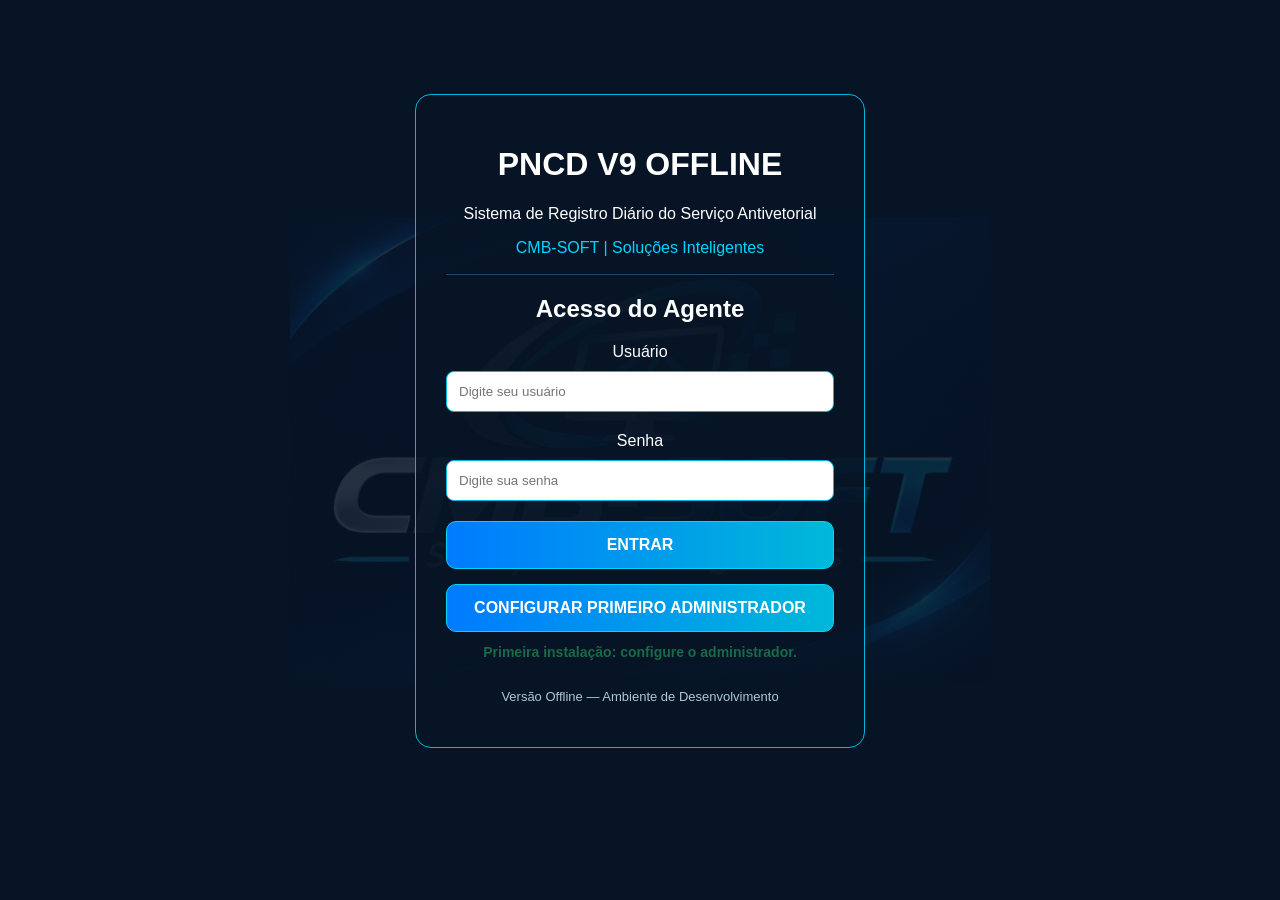
<file: formularios.html>
<!DOCTYPE html>
<html lang="pt-BR">
<head>
    <meta charset="UTF-8">

    <meta name="viewport"
          content="width=device-width, initial-scale=1.0">

        <title>Formulários Salvos | PNCD Offline</title>

        <link rel="stylesheet" href="css/style.css">
        <link rel="manifest" href="manifest.json">

    <meta name="theme-color" content="#007BFF">
<style id="pncd-estilo-retorno">
    a.pncd-btn-retorno,
    a.pncd-btn-retorno:visited {
        display: inline-flex;
        align-items: center;
        justify-content: center;
        gap: 10px;
        box-sizing: border-box;
        width: 100%;
        max-width: 380px;
        min-height: 52px;
        margin: 12px 0;
        padding: 14px 18px;
        border: 0;
        border-radius: 10px;
        background: #1565C0;
        color: #ffffff;
        font: bold 16px/1.3 Arial, sans-serif;
        text-align: center;
        text-decoration: none;
        white-space: normal;
        cursor: pointer;
    }
    a.pncd-btn-retorno:hover { background: #0D47A1; color: #fff; }
    a.pncd-btn-retorno:active { background: #0A387E; }
    a.pncd-btn-retorno:focus-visible { outline: 3px solid #00D4FF; outline-offset: 3px; }
</style>
</head>

<body>

    <main class="container">

        <h1>PNCD V9 OFFLINE</h1>

        <h2>Formulários Salvos</h2>

        <p style="text-align: center;">
            CMB-SOFT | Soluções Inteligentes
        </p>

        <div style="
            max-width: 700px;
            margin: 30px auto;
            padding: 24px;
            background: rgba(7, 20, 38, 0.85);
            border: 1px solid #00B8D9;
            border-radius: 14px;
        ">

            <h3>Meus formulários</h3>

            <!-- BOTÃO NOVO FORMULÁRIO - PNCD OFFLINE -->

                <div style="text-align: center; margin: 20px 0;">

                    <button
                        type="button"
                        id="btn-novo-formulario"
                        style="
                            padding: 14px 24px;
                            width: 100%;
                            max-width: 350px;
                            background: #007BFF;
                            color: white;
                            border: none;
                            border-radius: 10px;
                            font-weight: bold;
                            font-size: 16px;
                            cursor: pointer;
                            opacity: 1;
                        "
                    >
                        ➕ NOVO FORMULÁRIO
                    </button>

                </div>

            <p style="text-align: center; color: #AFC7D8;">
                Consulte os registros armazenados no dispositivo.
            </p>

            <div id="lista-formularios"
                 aria-live="polite">
                <p>Carregando formulários...</p>
            </div>

        </div>

        <div style="text-align: center;">
            <a href="painel.html" class="pncd-btn-retorno"><span aria-hidden="true">←</span> VOLTAR AO PAINEL PRINCIPAL</a>
        </div>

    </main>

    <script src="js/banco.js"></script>

    <script>
        // Tela inicial de desenvolvimento.
        // A autenticação dos agentes ainda será implementada.
        document.addEventListener(
            "DOMContentLoaded",
            async () => {

                const lista = document.getElementById(
                    "lista-formularios"
                );

                try {
                    // PNCD OFFLINE - IDENTIFICAR USUÁRIO AUTENTICADO

                const dadosSessao = sessionStorage.getItem(
                    "pncd_usuario_logado"
                );

                if (!dadosSessao) {
                    window.location.replace("index.html");
                    return;
                }

                const usuarioLogado = JSON.parse(dadosSessao);

                if (
                    !usuarioLogado.id ||
                    !["administrador", "supervisor", "agente"].includes(
                        usuarioLogado.perfil
                    )
                ) {
                    throw new Error("Sessão inválida.");
                }

                // PNCD OFFLINE - CONSULTA DE FORMULÁRIOS POR PERFIL
                    
                    let formularios;

                    if (usuarioLogado.perfil === "administrador") {

                        // Administrador consulta todos os formulários
                        formularios = await listarTodosFormularios();

                    } else if (usuarioLogado.perfil === "supervisor") {

                        // Supervisor consulta os formulários dos agentes vinculados
                        formularios = await listarFormulariosSupervisorPNCD();

                    } else if (usuarioLogado.perfil === "agente") {

                        // Agente consulta somente seus próprios formulários
                        formularios = await listarFormularios(usuarioLogado.id);

                    } else {

                        throw new Error("Perfil de usuário não autorizado.");

                    }


                    lista.replaceChildren();

                    if (formularios.length === 0) {
                        const mensagem =
                            document.createElement("p");

                        mensagem.textContent =
                            "Nenhum formulário encontrado.";

                        lista.appendChild(mensagem);
                        return;
                    }

                    formularios.forEach((formulario) => {

                        const item = document.createElement("div");

                        item.style.padding = "15px";
                        item.style.marginBottom = "12px";
                        item.style.border = "1px solid #234A66";
                        item.style.borderRadius = "10px";

                        const titulo =
                            document.createElement("strong");

                        titulo.textContent =
                            formulario.localidade ||
                            "Localidade não informada";

                        const detalhes =
                            document.createElement("p");

                        detalhes.textContent =
                            "Status: " +
                            (formulario.status || "Não informado") +
                            " | Data: " +
                            (formulario.data_atividade || "Não informada");

                        
item.appendChild(titulo);
item.appendChild(detalhes);

// Botão para continuar o preenchimento de rascunhos
if (
    usuarioLogado.perfil === "agente" &&
    String(formulario.agente_id) === String(usuarioLogado.id) &&
    formulario.status === "rascunho"
) {

    const botao = document.createElement("button");

    botao.textContent = "CONTINUAR PREENCHIMENTO";
    botao.type = "button";

    botao.style.marginTop = "10px";
    botao.style.padding = "12px";
    botao.style.width = "100%";
    botao.style.cursor = "pointer";

   
botao.addEventListener("click", async () => {

    try {
        const rascunho = await reabrirRascunho(
            formulario.id
        );

        // Abre a página de edição com o ID do rascunho
        window.location.href =
            "editar_formulario.html?id=" +
            encodeURIComponent(rascunho.id);

    } catch (erro) {
        alert(
            "Erro ao recuperar rascunho: " +
            erro.message
        );
    }

});


    item.appendChild(botao);
}

// PNCD OFFLINE - BOTÃO IMPRIMIR FAD 01
const botaoImprimir = document.createElement("button");

botaoImprimir.textContent = "🖨️ IMPRIMIR FAD 01";
botaoImprimir.type = "button";

botaoImprimir.style.marginTop = "10px";
botaoImprimir.style.padding = "12px";
botaoImprimir.style.width = "100%";
botaoImprimir.style.cursor = "pointer";

botaoImprimir.addEventListener("click", () => {

    window.location.href =
        "imprimir_formulario.html?id=" +
        encodeURIComponent(formulario.id);

});

item.appendChild(botaoImprimir);


// ETAPA 177.9.64.3 - BOTÃO REABRIR FAD 01

if (
    formulario.status === "finalizado" &&
    ["administrador", "supervisor"].includes(usuarioLogado.perfil)
) {
    const botaoReabrir = document.createElement("button");

    botaoReabrir.type = "button";
    botaoReabrir.textContent = "🔓 REABRIR FAD 01";

    botaoReabrir.style.marginTop = "10px";
    botaoReabrir.style.padding = "12px";
    botaoReabrir.style.width = "100%";
    botaoReabrir.style.cursor = "pointer";
    botaoReabrir.style.backgroundColor = "#D97706";
    botaoReabrir.style.color = "#FFFFFF";
    botaoReabrir.style.border = "none";
    botaoReabrir.style.borderRadius = "6px";

    botaoReabrir.addEventListener("click", async () => {

        const motivo = window.prompt(
            "Informe o motivo da reabertura do FAD 01:"
        );

        if (motivo === null) return;

        if (!motivo.trim()) {
            alert("O motivo da reabertura é obrigatório.");
            return;
        }

        const confirmar = window.confirm(
            "Confirma a reabertura deste FAD 01?\n\n" +
            "O formulário voltará ao status de rascunho.\n" +
            "A operação será registrada na auditoria."
        );

        if (!confirmar) return;

        botaoReabrir.disabled = true;

        try {
            await reabrirFormularioFinalizadoPNCD(
                formulario.id,
                motivo
            );

            alert("FAD 01 reaberto com sucesso!");

            window.location.reload();

        } catch (erro) {
            console.error("Erro na reabertura:", erro);
            alert("Não foi possível reabrir:\n" + erro.message);
            botaoReabrir.disabled = false;
        }
    });

    item.appendChild(botaoReabrir);
}


lista.appendChild(item);

            });

                } catch (erro) {
                    lista.textContent =
                        "Erro ao consultar formulários: " +
                        erro.message;
                }
            }
        );
        // PNCD OFFLINE - CRIAÇÃO DE NOVO FORMULÁRIO

document.getElementById("btn-novo-formulario")
    .addEventListener("click", async function () {

        const botao = this;

        try {
            const dadosSessao = sessionStorage.getItem(
                "pncd_usuario_logado"
            );

            if (!dadosSessao) {
                alert("Sessão expirada. Entre novamente.");
                window.location.replace("index.html");
                return;
            }

            const usuario = JSON.parse(dadosSessao);

            if (
                !usuario.id ||
                usuario.perfil !== "agente"
            ) {
                alert(
                    "Somente agentes podem criar formulários nesta etapa."
                );
                return;
            }

            botao.disabled = true;
            botao.textContent = "CRIANDO FORMULÁRIO...";


            // CONSULTAR SUPERVISOR VINCULADO AO AGENTE
            const supervisor = await consultarSupervisorDoAgentePNCD();

            const novoFormulario = {
                agente_id: usuario.id,
                agente_nome: usuario.nome,
                agente_matricula: usuario.matricula,
                supervisor_id: supervisor ? supervisor.id : null,
                supervisor_nome: supervisor ? supervisor.nome : "",
                status: "rascunho",
                criado_em: new Date().toISOString(),
                atualizado_em: new Date().toISOString()
            };

            const formularioId = await salvarFormulario(
                novoFormulario
            );

            window.location.href =
                "editar_formulario.html?id=" +
                encodeURIComponent(formularioId);

        } catch (erro) {
            console.error(
                "Erro ao criar formulário:",
                erro
            );

            alert(
                "Não foi possível criar o formulário: " +
                erro.message
            );

            botao.disabled = false;
            botao.textContent = "➕ NOVO FORMULÁRIO";
        }
    });
    </script>

</body>
</html>
</file>
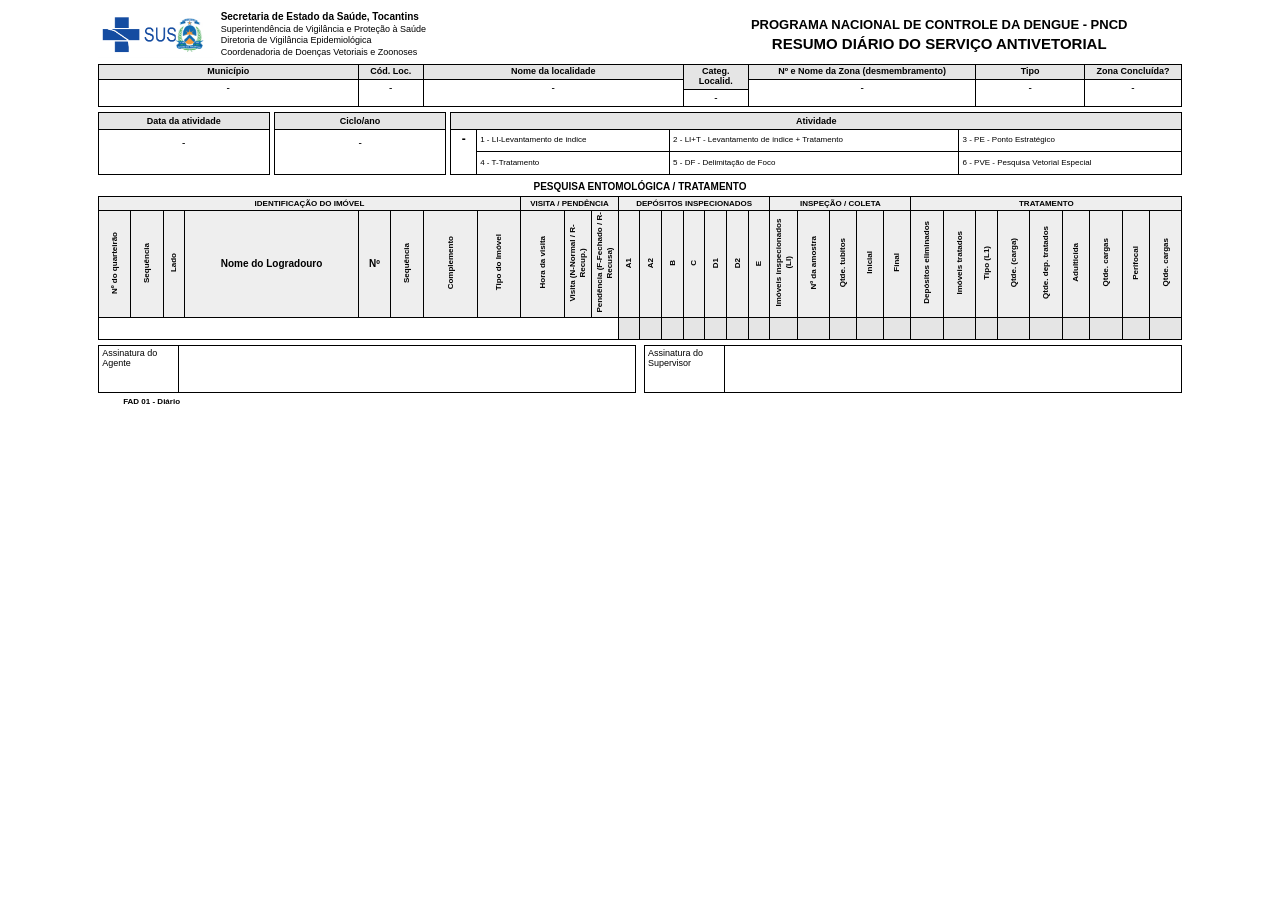
<file: imprimir_formulario.html>
<!DOCTYPE html>
<html lang="pt-BR">
<head>
    <meta charset="UTF-8">

    <meta name="viewport"
          content="width=device-width, initial-scale=1.0">

    <title>Imprimir FAD 01 | PNCD Offline V1.0</title>

    <style>
        @page {
            size: A4 landscape;
            margin: 5mm;
        }

        body {
            font-family: Arial, sans-serif;
            background: #ffffff;
            color: #000000;
            margin: 0;
            padding: 10px;
        }

        .pagina-fad01 {
            width: 100%;
            box-sizing: border-box;
        }

        /* FAD 01 - DIMENSÕES DA VISUALIZAÇÃO */

        @media screen {
            #conteudo-impressao {
                width: 287mm;
                min-width: 287mm;
                box-sizing: border-box;
                margin: 0 auto;
            }

            body {
                overflow-x: auto;
            }
        }

        @media print {
            #conteudo-impressao {
                width: 100%;
                min-width: 0;
                margin: 0;
                box-sizing: border-box;
            }
        }
        
        /* CABEÇALHO COM LOGOTIPOS INSTITUCIONAIS */

        .cabecalho-fad01 {
            display: grid;
            grid-template-columns:
            minmax(0, 55fr)
            minmax(0, 45fr);
            align-items: center;
            gap: 4px;
            margin-bottom: 5px;
            width: 100%;
            box-sizing: border-box;
        }

        .identidade-institucional {
            display: flex;
            align-items: center;
            gap: 8px;
            min-width: 0;
        }

        .logos-institucionais {
            width: 115px;
            height: auto;
            object-fit: contain;
            flex-shrink: 0;
        }

        .instituicao {
            font-size: 9px;
            line-height: 1.3;
    }

        .instituicao strong {
            font-size: 10px;
    }

        .titulos-fad01 {
            text-align: center;
        }

        .titulo-principal {
            text-align: center;
            font-size: 13px;
            font-weight: bold;
            margin: 0 0 3px 0;
        }

        .subtitulo {
            text-align: center;
            font-size: 15px;
            font-weight: bold;
            margin: 0;
        }
        /* IDENTIFICAÇÃO DO FORMULÁRIO FAD 01 */

        .identificacao-fad01 {
            display: grid;
            grid-template-columns:
                24% 6% 24% 6% 21% 10% 9%;
            width: 100%;
            border-top: 1px solid #000;
            border-left: 1px solid #000;
            box-sizing: border-box;
        }

              .campo-fad {
                  display: flex;
                  flex-direction: column;
                  text-align: center;
                  min-width: 0;
                  border-right: 1px solid #000;
                  border-bottom: 1px solid #000;
                  box-sizing: border-box;
              }           
              .campo-fad strong {
                  background: #e5e5e5;
                  font-size: 7px;
                  padding: 2px 1px;
                  border-bottom: 1px solid #000;
                  line-height: 1.1;
              }
              .campo-fad span {
                  font-size: 8px;
                  padding: 2px 1px;
                  min-height: 10px;
                  line-height: 1.2;
                  overflow-wrap: anywhere;
              }

            
            /* DATA, CICLO E ATIVIDADES FAD 01 */

            .atividade-fad01 {
                display: grid;
                grid-template-columns:
                minmax(0, 16fr)
                minmax(0, 16fr)
                minmax(0, 68fr);
                width: 100%;
                margin-top: 5px;
                gap: 4px;
                box-sizing: border-box;
            }

            .campo-atividade {
                border: 1px solid #000;
                text-align: center;
                min-width: 0;
                box-sizing: border-box;
            }

            .campo-atividade > strong {
                display: block;
                background: #e5e5e5;
                border-bottom: 1px solid #000;
                font-size: 7px;
                padding: 3px;
            }

            .campo-atividade > span {
                display: block;
                font-size: 10px;
                padding: 7px 2px;
            }         
            /* ATIVIDADES - DIVISÃO DO FAD 01 OFICIAL */

            .opcoes-atividades {
                display: grid;
                grid-template-columns:
                26px
                minmax(0, 1fr)
                minmax(0, 1.5fr)
                minmax(0, 1.15fr);
                grid-template-rows:
                minmax(22px, auto)
                minmax(22px, auto);
                gap: 0;
                padding: 0;
                text-align: left;
                font-size: 8px;
                box-sizing: border-box;
        }

            .marcacao-atividade {
                grid-column: 1;
                grid-row: 1 / 3;
                display: flex;
                align-items: flex-start;
                justify-content: center;
                border-right: 1px solid #000;
                padding-top: 2px;
                font-size: 12px;
                font-weight: bold;
            }

            .opcao-atividade {
                display: flex;
                align-items: center;
                justify-content: flex-start;
                padding: 2px 3px;
                border-right: 1px solid #000;
                min-width: 0;
                line-height: 1.2;
                white-space: normal;
                overflow-wrap: break-word;
                box-sizing: border-box;
            }

            .opcao-atividade:nth-child(2),
            .opcao-atividade:nth-child(3),
            .opcao-atividade:nth-child(4) {
                border-bottom: 1px solid #000;
            }

            .opcao-atividade:nth-child(4),
            .opcao-atividade:nth-child(7) {
                border-right: none;
            }


            .atividade-selecionada {
                font-size: 7px;
                font-weight: bold;
                padding: 3px;
            }

            /* TABELA PESQUISA ENTOMOLÓGICA / TRATAMENTO */

            .pesquisa-fad01 {
                margin-top: 6px;
                width: 100%;
            }

            .titulo-pesquisa {
                text-align: center;
                font-size: 10px;
                font-weight: bold;
                margin: 4px 0;
            }

            
            .tabela-fad01 {
                width: 100%;
                border-collapse: collapse;
                table-layout: fixed;
                margin: 0;
            }

                /* CONFIGURAÇÃO PADRONIZADA DA TABELA FAD 01 */

            .tabela-fad01 th,
            .tabela-fad01 td {
                border: 1px solid #000;
                box-sizing: border-box;
                text-align: center;
                vertical-align: middle;
                padding: 2px 1px;
                font-family: Arial, sans-serif;
                overflow-wrap: break-word;
                line-height: 1.2;
            }

            .tabela-fad01 th {
                background: #eeeeee;
                font-size: 8px;
                font-weight: bold;
            }

            .tabela-fad01 td {
                font-size: 9px;
                height: 20px;
            }

            @media print {
                .tabela-fad01 thead {
                    display: table-header-group;
                }

                .tabela-fad01 tr {
                    break-inside: avoid;
                    page-break-inside: avoid;
                }
            }

        @media print {
            body {
                padding: 0;
            }

            .nao-imprimir {
                display: none !important;
            }
        }

            /* FAD 01 OFICIAL - CABEÇALHOS VERTICAIS */

            .tabela-fad01 th.cabecalho-vertical {
                height: 105px;
                padding: 2px 1px;
                vertical-align: middle;
                text-align: center;
            }

            .tabela-fad01 th.cabecalho-vertical > span {
                display: inline-block;
                writing-mode: vertical-rl;
                transform: rotate(180deg);
                white-space: normal;
                line-height: 1.1;
                font-size: 6px;
            }

            .tabela-fad01 th.cabecalho-horizontal {
                text-align: center;
                vertical-align: middle;
                font-size: 8px;
                font-weight: bold;
            }

            .tabela-fad01 th.cabecalho-grupo {
                text-align: center;
                font-size: 7px;
                font-weight: bold;
                background: #e5e5e5;
            }

            @media print {
                .tabela-fad01 th.cabecalho-vertical {
                    height: 105px;
                }
            }
                /* ALINHAMENTO DO NOME DO LOGRADOURO */

                .tabela-fad01 tbody td:nth-child(4) {
                    text-align: left;
                    padding-left: 3px;
}

                /* FAD 01 - MELHORIA DA LEGIBILIDADE */

                .tabela-fad01 th.cabecalho-vertical > span {
                    font-size: 8px;
                    line-height: 1.2;
                }

                .tabela-fad01 th.cabecalho-horizontal {
                    font-size: 10px;
                }

                .tabela-fad01 th.cabecalho-grupo {
                    font-size: 9px;
                }

                .campo-fad strong,
                .campo-atividade > strong {
                    font-size: 9px;
                }

                .campo-fad span,
                .campo-atividade > span {
                    font-size: 10px;
                }

                /* AJUSTE DAS LINHAS PARA IMPRESSÃO A4 */

            @media print {

                .tabela-fad01 tbody td {
                    height: 18px;
                    font-size: 8px;
                    padding: 1px;
                    line-height: 1.1;
                    }

                .tabela-fad01 tbody tr.linha-vazia-fad01 td {
                    height: 18px;
                    }
                }

                    /* CÉLULAS INFERIORES DA TABELA FAD 01 */
                .tabela-fad01 tfoot {
                    display: table-row-group;
                }

                .tabela-fad01 tfoot td {
                    background-color: #e5e5e5;
                    font-size: 8px;
                    font-weight: bold;
                    height: 22px;
                    text-align: center;
                    vertical-align: middle;
                }

                .tabela-fad01 tfoot tr {
                    break-inside: avoid;
                    page-break-inside: avoid;
                }

                .tabela-fad01 tfoot td[colspan="11"] {
                    background-color: #ffffff;
                }

                /* RODAPÉ OFICIAL FAD 01 */

                .rodape-fad01 {
                    margin-top: 5px;
                    break-inside: avoid;
                    page-break-inside: avoid;
                }

                .assinaturas-fad01 {
                    display: grid;
                    grid-template-columns:
                    minmax(0, 1fr)
                    minmax(0, 1fr);
                    gap: 4px;
                    width: 50%;
                    box-sizing: border-box;
                }

                .assinatura-fad01 {
                    display: flex;
                    height: 26px;
                    border: 1px solid #000;
                    box-sizing: border-box;
                }

                .rotulo-assinatura {
                    width: 65px;
                    flex-shrink: 0;
                    border-right: 1px solid #000;
                    font-size: 7px;
                    line-height: 1.1;
                    padding: 3px;
                    box-sizing: border-box;
                }

                .nome-assinatura {
                    flex: 1;
                    display: flex;
                    align-items: center;
                    justify-content: center;
                    font-size: 10px;
                    font-weight: normal;
                    min-width: 0;
                }

                .identificacao-rodape {
                    font-size: 8px;
                    font-weight: bold;
                    margin-top: 4px;
                    margin-left: 25px;
                }
                
/* Acabamento de impressão — CMB-SOFT */
.identificacao-compacta-fad01 { display: none; }
.assinaturas-fad01 { width: 100%; gap: 8px; }
.assinatura-fad01 { min-height: 48px; height: auto; }
.rotulo-assinatura { width: 80px; font-size: 9px; }
.nome-assinatura { align-items: flex-end; padding: 4px; overflow-wrap: anywhere; text-align: center; }
@page {
    size: A4 landscape;
    margin: 5mm 5mm 9mm;
    @bottom-right { content: "Página " counter(page) " / " counter(pages); font: 9pt Arial; }
}
@media print {
    .identificacao-compacta-fad01 { display: table-row; }
    .tabela-fad01 thead { display: table-header-group; break-inside: avoid; }
    .tabela-fad01 thead #pdf-identificacao-compacta {
        background: #fff; font-size: 9px; line-height: 1.2;
        padding: 3px; text-align: left; overflow-wrap: anywhere;
    }
    .tabela-fad01 tbody td { font-size: 9px; height: 19px; }
    .tabela-fad01 tbody tr.linha-vazia-fad01 td { height: 19px; }
    .tabela-fad01 tfoot td { font-size: 9px; }
    .tabela-fad01 thead > tr:nth-child(2) th { font-size: 9px; }
    .campo-fad strong { flex: 1; }
}


/* Paginação: grupo final indivisível, sem repetir totais. */
.tabela-fad01 tfoot .ultimo-imovel-fad01 td {
    background: white; font-weight: normal; height: 20px;
}
.tabela-fad01 tfoot .ultimo-imovel-fad01 td:nth-child(4) { text-align: left; padding-left: 3px; }
.tabela-fad01 tfoot .linha-assinaturas-fad01 > td {
    border: none; background: white; padding: 0; height: auto;
    text-align: left; font-weight: normal;
}
@media print {
    .tabela-fad01 tbody td,
    .tabela-fad01 tbody tr.linha-vazia-fad01 td,
    .tabela-fad01 tfoot .ultimo-imovel-fad01 td { height: 17px; font-size: 9px; padding: 1px; line-height: 1.1; }
    .tabela-fad01 tfoot { display: table-row-group; break-inside: avoid; page-break-inside: avoid; }
}
</style>
</head>

<body>
   
      <main id="conteudo-impressao">
          <!-- CABEÇALHO INSTITUCIONAL FAD 01 -->
          <!-- PESQUISA ENTOMOLÓGICA / TRATAMENTO -->

          
                             <header class="cabecalho-fad01">

                <div class="identidade-institucional">
                  <img
                      src="imagens/logos_sus_tocantins.png"
                      alt="Logotipos do SUS e do Estado do Tocantins"
                      class="logos-institucionais"
                  >
                  <div class="instituicao">
                    <strong>
                      Secretaria de Estado da Saúde, Tocantins
                    </strong>

                    <div>
                      Superintendência de Vigilância e
                      Proteção à Saúde
                    </div>

                    <div>
                      Diretoria de Vigilância Epidemiológica
                    </div>

                    <div>
                      Coordenadoria de Doenças Vetoriais
                      e Zoonoses
                    </div>
                  </div>
                </div>
              <div class="titulos-fad01">

                  <h1 class="titulo-principal">
                      PROGRAMA NACIONAL DE CONTROLE
                      DA DENGUE - PNCD
                  </h1>

                  <h2 class="subtitulo">
                      RESUMO DIÁRIO DO SERVIÇO ANTIVETORIAL
                  </h2>
            </div>
        </header>

        <section class="identificacao-fad01">

              <div class="campo-fad municipio">
                  <strong>Município</strong>
                  <span id="pdf-municipio">-</span>
              </div>

              <div class="campo-fad codigo">
                  <strong>Cód. Loc.</strong>
                  <span id="pdf-codigo-localidade">-</span>
              </div>

              <div class="campo-fad localidade">
                  <strong>Nome da localidade</strong>
                  <span id="pdf-localidade">-</span>
              </div>

              <div class="campo-fad categoria">
                  <strong>Categ. Localid.</strong>
                  <span id="pdf-categoria">-</span>
              </div>

              <div class="campo-fad zona">
                  <strong>Nº e Nome da Zona (desmembramento)</strong>
                  <span id="pdf-zona">-</span>
              </div>

              <div class="campo-fad tipo">
                  <strong>Tipo</strong>
                  <span id="pdf-tipo">-</span>
              </div>

              <div class="campo-fad zona-concluida">
                  <strong>Zona Concluída?</strong>
                  <span id="pdf-zona-concluida">-</span>
              </div>
        </section>

         <!-- DATA, CICLO E ATIVIDADES FAD 01 -->
        <section class="atividade-fad01">

              <div class="campo-atividade data-atividade">
                  <strong>Data da atividade</strong>
                  <span id="pdf-data-atividade">-</span>
              </div>

              <div class="campo-atividade ciclo-atividade">
                  <strong>Ciclo/ano</strong>
                  <span id="pdf-ciclo-ano">-</span>
              </div>

              <div class="campo-atividade lista-atividades">

                  <strong>Atividade</strong>

                  
                    <div class="opcoes-atividades">
                       
                        <div class="marcacao-atividade" id="pdf-marcacao-atividade">
                            -
                        </div>

                        <div class="opcao-atividade">
                            1 - LI-Levantamento de índice
                        </div>

                        <div class="opcao-atividade">
                            2 - LI+T - Levantamento de índice + Tratamento
                        </div>

                        <div class="opcao-atividade">
                            3 - PE - Ponto Estratégico
                        </div>

                        <div class="opcao-atividade">
                            4 - T-Tratamento
                        </div>

                        <div class="opcao-atividade">
                            5 - DF - Delimitação de Foco
                        </div>

                        <div class="opcao-atividade">
                            6 - PVE - Pesquisa Vetorial Especial
                        </div>

                    </div>

                  <div id="pdf-atividade-selecionada"
                      class="atividade-selecionada"
                      hidden></div>

              </div>

          </section>    
                 
                
<section class="pesquisa-fad01">
<h3 class="titulo-pesquisa">
                  PESQUISA ENTOMOLÓGICA / TRATAMENTO
              </h3>

              <table class="tabela-fad01">
                    
                    <colgroup>
                        <!-- IDENTIFICAÇÃO DO IMÓVEL -->
                        <col style="width: 3%">
                        <col style="width: 3%">
                        <col style="width: 2%">
                        <col style="width: 16%">
                        <col style="width: 3%">
                        <col style="width: 3%">
                        <col style="width: 5%">
                        <col style="width: 4%">

                        <!-- VISITA / PENDÊNCIA -->
                        <col style="width: 4%">
                        <col style="width: 2.5%">
                        <col style="width: 2.5%">

                        <!-- DEPÓSITOS -->
                        <col span="7" style="width: 2%">

                        <!-- INSPEÇÃO / COLETA -->
                        <col style="width: 2.5%">
                        <col style="width: 3%">
                        <col style="width: 2.5%">
                        <col style="width: 2.5%">
                        <col style="width: 2.5%">

                        <!-- TRATAMENTO -->
                        <col style="width: 3%">
                        <col style="width: 3%">
                        <col style="width: 2%">
                        <col style="width: 3%">
                        <col style="width: 3%">
                        <col style="width: 2.5%">
                        <col style="width: 3%">
                        <col style="width: 2.5%">
                        <col style="width: 3%">
                    </colgroup>

                  <thead>

                    <tr class="identificacao-compacta-fad01">
                        <th colspan="32" id="pdf-identificacao-compacta"></th>
                    </tr>
                      <tr>
                          <th colspan="8">IDENTIFICAÇÃO DO IMÓVEL</th>
                          <th colspan="3">VISITA / PENDÊNCIA</th>
                          <th colspan="7">DEPÓSITOS INSPECIONADOS</th>
                          <th colspan="5">INSPEÇÃO / COLETA</th>
                          <th colspan="9">TRATAMENTO</th>
                      </tr>                     
                            <tr>
                                <!-- IDENTIFICAÇÃO DO IMÓVEL -->
                                <th class="cabecalho-vertical"><span>Nº do quarteirão</span></th>
                                <th class="cabecalho-vertical"><span>Sequência</span></th>
                                <th class="cabecalho-vertical"><span>Lado</span></th>
                                <th class="cabecalho-horizontal">Nome do Logradouro</th>
                                <th class="cabecalho-horizontal">Nº</th>
                                <th class="cabecalho-vertical"><span>Sequência</span></th>
                                <th class="cabecalho-vertical"><span>Complemento</span></th>
                                <th class="cabecalho-vertical"><span>Tipo do Imóvel</span></th>

                                <!-- VISITA E PENDÊNCIA -->
                                <th class="cabecalho-vertical"><span>Hora da visita</span></th>
                                <th class="cabecalho-vertical"><span>Visita (N-Normal / R-Recup.)</span></th>
                                <th class="cabecalho-vertical"><span>Pendência (F-Fechado / R-Recusa)</span></th>

                                <!-- DEPÓSITOS INSPECIONADOS -->
                                <th class="cabecalho-vertical"><span>A1</span></th>
                                <th class="cabecalho-vertical"><span>A2</span></th>
                                <th class="cabecalho-vertical"><span>B</span></th>
                                <th class="cabecalho-vertical"><span>C</span></th>
                                <th class="cabecalho-vertical"><span>D1</span></th>
                                <th class="cabecalho-vertical"><span>D2</span></th>
                                <th class="cabecalho-vertical"><span>E</span></th>

                                <!-- INSPEÇÃO E COLETA -->
                                <th class="cabecalho-vertical"><span>Imóveis inspecionados (LI)</span></th>
                                <th class="cabecalho-vertical"><span>Nº da amostra</span></th>
                                <th class="cabecalho-vertical"><span>Qtde. tubitos</span></th>
                                <th class="cabecalho-vertical"><span>Inicial</span></th>
                                <th class="cabecalho-vertical"><span>Final</span></th>

                                <!-- TRATAMENTO -->
                                <th class="cabecalho-vertical"><span>Depósitos eliminados</span></th>
                                <th class="cabecalho-vertical"><span>Imóveis tratados</span></th>
                                <th class="cabecalho-vertical"><span>Tipo (L1)</span></th>
                                <th class="cabecalho-vertical"><span>Qtde. (carga)</span></th>
                                <th class="cabecalho-vertical"><span>Qtde. dep. tratados</span></th>
                                <th class="cabecalho-vertical"><span>Adulticida</span></th>
                                <th class="cabecalho-vertical"><span>Qtde. cargas</span></th>
                                <th class="cabecalho-vertical"><span>Perifocal</span></th>
                                <th class="cabecalho-vertical"><span>Qtde. cargas</span></th>
                            </tr>

                  </thead>

                    <tbody id="pdf-linhas-imoveis">
                        <!-- Imóveis carregados do IndexedDB -->
                    </tbody>
                    <!-- CÉLULAS INFERIORES DO FAD 01 -->
                    <tfoot id="pdf-rodape-tabela">
                        <tr id="pdf-linha-totais">
                            <td colspan="11"></td>
                            <!-- DEPÓSITOS -->
                            <td id="pdf-total-a1"></td>
                            <td id="pdf-total-a2"></td>
                            <td id="pdf-total-b"></td>
                            <td id="pdf-total-c"></td>
                            <td id="pdf-total-d1"></td>
                            <td id="pdf-total-d2"></td>
                            <td id="pdf-total-e"></td>

                            <!-- INSPEÇÃO / COLETA -->
                            <td id="pdf-total-inspecionados-li"></td>
                            <td></td>
                            <td id="pdf-total-tubitos"></td>
                            <td></td>
                            <td></td>

                            <!-- TRATAMENTO -->
                            <td id="pdf-total-depositos-eliminados"></td>
                            <td id="pdf-total-imoveis-tratados"></td>
                            <td></td>
                            <td id="pdf-total-carga-larvicida"></td>
                            <td id="pdf-total-quantidade-tratados"></td>
                            <td></td>
                            <td id="pdf-total-cargas-adulticida"></td>
                            <td></td>
                            <td id="pdf-total-cargas-perifocal"></td>
                        </tr>
                    <tr class="linha-assinaturas-fad01"><td colspan="32"><footer class="rodape-fad01">

                      <div class="assinaturas-fad01">

                          <div class="assinatura-fad01">
                              <div class="rotulo-assinatura">
                                  Assinatura do<br>Agente
                              </div>
                              <div class="nome-assinatura"
                                  id="pdf-nome-agente">
                              </div>
                          </div>

                          <div class="assinatura-fad01">
                              <div class="rotulo-assinatura">
                                  Assinatura do<br>Supervisor
                              </div>
                              <div class="nome-assinatura"
                                  id="pdf-nome-supervisor">
                              </div>
                          </div>

                      </div>

                      <div class="identificacao-rodape">
                          FAD 01 - Diário
                      </div>
                  </footer></td></tr>
                    </tfoot>
                    </table>
          </section>
                  <!-- RODAPÉ OFICIAL FAD 01 -->

                  
      </main>

    <script src="js/banco.js?v=61"></script>
        <script>
            // PNCD Offline V1.0 - IMPRESSÃO FAD 01
            // Preparação das colunas dos imóveis

            const CAMPOS_IMPRESSAO_FAD01 = [
                "quarteirao",
                "sequencia",
                "lado",
                "logradouro",
                "numero",
                "sequencia_imovel",
                "complemento",
                "tipo_imovel",
                "hora_visita",
                "tipo_visita",
                "pendencia",
                "deposito_a1",
                "deposito_a2",
                "deposito_b",
                "deposito_c",
                "deposito_d1",
                "deposito_d2",
                "deposito_e",
                "inspecionados_li",
                "numero_amostra",
                "quantidade_tubitos",
                "coleta_inicial",
                "coleta_final",
                "depositos_eliminados",
                "imoveis_tratados",
                "l1",
                "carga_larvicida",
                "quantidade_tratados",
                "adulticida",
                "cargas_adulticida",
                "perifocal",
                "cargas_perifocal"
            ];

            function criarLinhaImpressao(imovel) {
                const linha = document.createElement("tr");

                CAMPOS_IMPRESSAO_FAD01.forEach(function(campo) {
                    const celula = document.createElement("td");

                    const valor = imovel[campo];

                    celula.textContent =
                        valor === null ||
                        valor === undefined ||
                        valor === ""
                            ? ""
                            : String(valor);

                    linha.appendChild(celula);
                });

                return linha;
            }

            function preencherTabelaImpressao(imoveis) {
                const corpo = document.getElementById(
                "pdf-linhas-imoveis"
            );

            document.querySelector("#pdf-rodape-tabela .ultimo-imovel-fad01")?.remove();
            corpo.replaceChildren();

            // INSERIR OS IMÓVEIS CADASTRADOS
            imoveis.forEach(function(imovel) {
                corpo.appendChild(
                    criarLinhaImpressao(imovel)
                );
            });

            // COMPLETAR AS LINHAS VAZIAS PARA IMPRESSÃO
            // Reservar espaço para totais e assinaturas na primeira página.
            const quantidadeMinimaLinhas = 16;

            const linhasVazias = Math.max(
                0,
                quantidadeMinimaLinhas - imoveis.length
            );

            for (let i = 0; i < linhasVazias; i++) {
                const linha = criarLinhaImpressao({});

                linha.classList.add("linha-vazia-fad01");

                corpo.appendChild(linha);
            }
        }
            // =====================================================
            // CALCULAR TOTAIS PARA IMPRESSÃO DO FAD 01
            // =====================================================
            function preencherTotaisFAD01(imoveis) {

                const camposTotais = {
                    "pdf-total-a1": "deposito_a1",
                    "pdf-total-a2": "deposito_a2",
                    "pdf-total-b": "deposito_b",
                    "pdf-total-c": "deposito_c",
                    "pdf-total-d1": "deposito_d1",
                    "pdf-total-d2": "deposito_d2",
                    "pdf-total-e": "deposito_e",

                    "pdf-total-inspecionados-li": "inspecionados_li",
                    "pdf-total-tubitos": "quantidade_tubitos",

                    "pdf-total-depositos-eliminados": "depositos_eliminados",
                    "pdf-total-imoveis-tratados": "imoveis_tratados",
                    "pdf-total-carga-larvicida": "carga_larvicida",
                    "pdf-total-quantidade-tratados": "quantidade_tratados",
                    "pdf-total-cargas-adulticida": "cargas_adulticida",
                    "pdf-total-cargas-perifocal": "cargas_perifocal"
                };

                Object.entries(camposTotais).forEach(([id, campo]) => {

                    const total = imoveis.reduce((soma, imovel) => {

                        const valor = Number(imovel[campo]);

                        if (Number.isSafeInteger(valor) && valor >= 0) {
                            return soma + valor;
                        }

                        return soma;

                    }, 0);

                    const elemento = document.getElementById(id);

                    if (elemento) {
                        elemento.textContent = String(total);
                    }

                });
            }

            // PREENCHER CABEÇALHO DO FORMULÁRIO FAD 01
            function preencherCabecalhoFAD01(formulario) {

                const campos = {
                    "pdf-marcacao-atividade": ["1", "2", "3", "4", "5", "6"].includes(
                        String(formulario.atividade || "")
                    )
                        ? String(formulario.atividade)
                        : "-",
                    "pdf-municipio": formulario.municipio,
                    "pdf-codigo-localidade": formulario.codigo_localidade,
                    "pdf-localidade": formulario.localidade,
                    "pdf-categoria": formulario.categoria,
                    "pdf-zona": formulario.zona,
                    "pdf-tipo": formulario.tipo,
                    "pdf-zona-concluida": formulario.zona_concluida,                 
                    "pdf-data-atividade": /^\d{4}-\d{2}-\d{2}$/.test(
                        String(formulario.data_atividade || "")
                    )
                        ? formulario.data_atividade.split("-").reverse().join("/")
                        : formulario.data_atividade,
                    "pdf-ciclo-ano": formulario.ciclo_ano
                };

                Object.entries(campos).forEach(([id, valor]) => {

                    const elemento = document.getElementById(id);

                    if (elemento) {
                        elemento.textContent =
                            valor == null || String(valor).trim() === ""
                                ? "-"
                                : String(valor);
                    }

                });

            }
            // PREENCHIMENTO DAS ASSINATURAS - SOMENTE LEITURA
            function preencherAssinaturasFAD01(nomeAgente, nomeSupervisor) {
                const campoAgente = document.getElementById(
                    "pdf-nome-agente"
                );

                const campoSupervisor = document.getElementById(
                    "pdf-nome-supervisor"
                );

                if (campoAgente) {
                    campoAgente.textContent =
                        nomeAgente == null || String(nomeAgente).trim() === ""
                            ? ""
                            : String(nomeAgente);
                }

                if (campoSupervisor) {
                    campoSupervisor.textContent =
                        nomeSupervisor == null || String(nomeSupervisor).trim() === ""
                            ? ""
                            : String(nomeSupervisor);
                }
            }

          // CARREGAR IMÓVEIS PARA IMPRESSÃO - SOMENTE LEITURA

          async function carregarImoveisParaImpressao() {
              const parametros = new URLSearchParams(
                  window.location.search
              );

              const formularioId = parametros.get("id");

              if (!formularioId) {
                  console.warn(
                      "Impressão FAD 01: ID do formulário não informado."
                  );
                  return;
              }

              try {
                  const formulario = await buscarFormulario(
                      formularioId
                  );

                  if (!formulario) {
                      console.error(
                          "Formulário não encontrado:",
                          formularioId
                      );
                      return;
                  }

                 
                  // PREENCHER CABEÇALHO FAD 01

                  preencherCabecalhoFAD01(formulario);

                    // Identificação compacta repetida com as colunas (inclusive na primeira página).
                    const camposCompactos = [
                        ["Município", "pdf-municipio"], ["Cód. loc.", "pdf-codigo-localidade"],
                        ["Localidade", "pdf-localidade"], ["Categoria", "pdf-categoria"],
                        ["Zona", "pdf-zona"], ["Tipo", "pdf-tipo"],
                        ["Concluída", "pdf-zona-concluida"], ["Data", "pdf-data-atividade"],
                        ["Ciclo/ano", "pdf-ciclo-ano"], ["Atividade", "pdf-marcacao-atividade"]
                    ];
                    document.getElementById("pdf-identificacao-compacta").textContent =
                        "FAD 01 | " + camposCompactos.map(([rotulo, id]) =>
                            rotulo + ": " + document.getElementById(id).textContent
                        ).join(" | ");

                    // PREENCHER OS NOMES DOS RESPONSÁVEIS
                    preencherAssinaturasFAD01(
                        formulario.agente_nome,
                        formulario.supervisor_nome
                    );


                  // CARREGAR IMÓVEIS PARA IMPRESSÃO

                  const imoveis = await listarImoveis(
                      formularioId
                  );

                  preencherTabelaImpressao(imoveis);

                  preencherTotaisFAD01(imoveis);
                  // Manter o último imóvel, totais e assinaturas no mesmo grupo.
                  const corpoFinal = document.getElementById("pdf-linhas-imoveis");
                  const grupoFinal = document.getElementById("pdf-rodape-tabela");
                  const ultimaLinha = corpoFinal.lastElementChild;
                  if (ultimaLinha) {
                      ultimaLinha.classList.add("ultimo-imovel-fad01");
                      grupoFinal.insertBefore(ultimaLinha, grupoFinal.firstElementChild);
                  }


                  console.log(
                      "PNCD FAD 01 - Formulário:",
                      formularioId
                  );

                  console.log(
                      "Total de imóveis ativos carregados:",
                      imoveis.length
                  );

              } catch (erro) {
                  console.error(
                      "Erro ao carregar dados para impressão:",
                      erro
                  );
              }
          }

          document.addEventListener(
              "DOMContentLoaded",
              carregarImoveisParaImpressao
          );

        </script>
    </body>
</html>
</file>
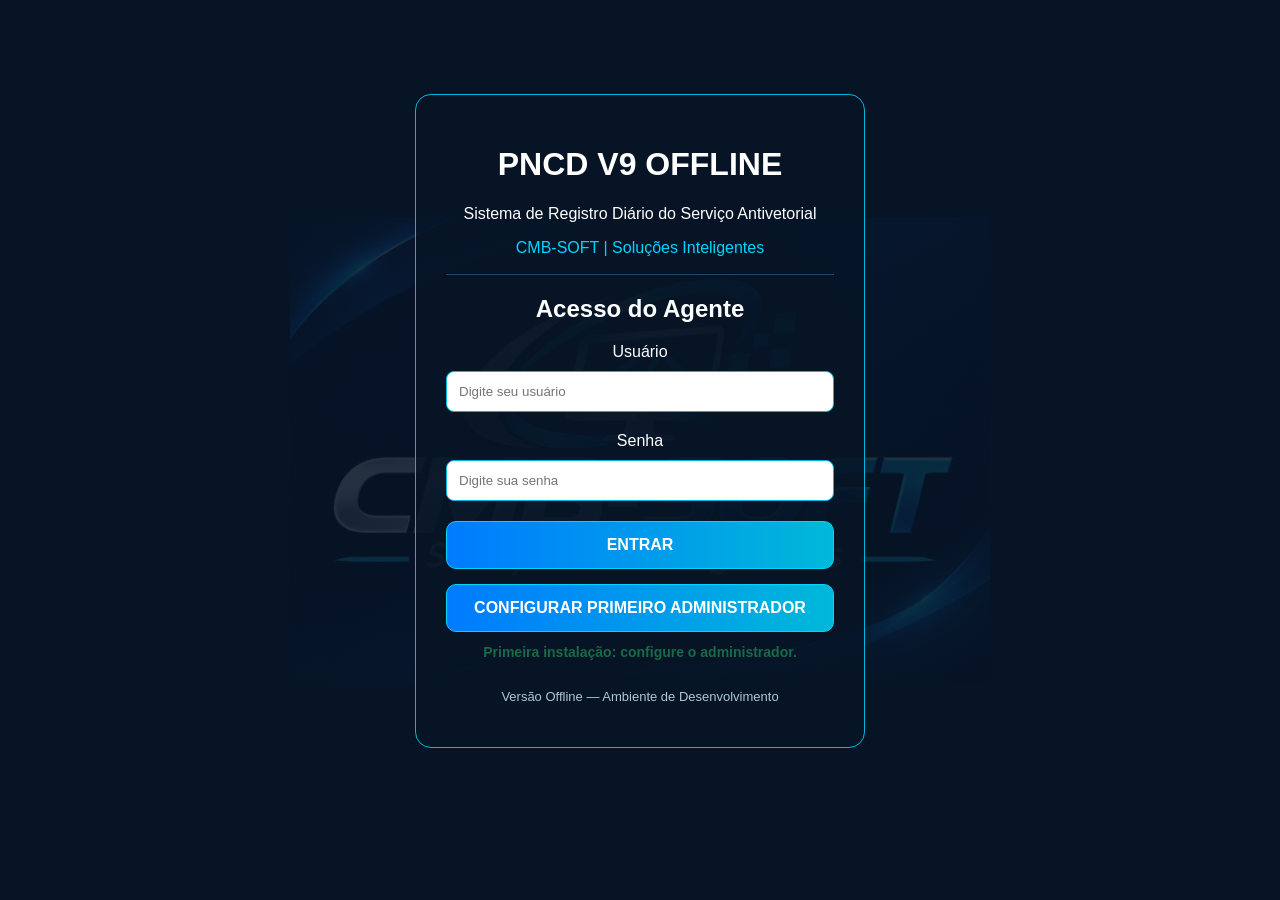
<file: painel.html>
<!DOCTYPE html>
<html lang="pt-BR">
<head>
    <meta charset="UTF-8">
    <meta name="viewport"
          content="width=device-width, initial-scale=1.0">

    <title>Painel Principal | PNCD Offline</title>

    <link rel="stylesheet" href="css/style.css">

    <meta name="theme-color" content="#007BFF">
    <!-- PNCD OFFLINE - LOGO CMB-SOFT NO FUNDO -->
<!-- PNCD OFFLINE - FUNDO CMB-SOFT -->
<style>
    body {
        min-height: 100vh;
        margin: 0;

        background-color: #061426;

        background-image:
            linear-gradient(
                rgba(6, 20, 38, 0.76),
                rgba(6, 20, 38, 0.76)
            ),
            url("imagens/logo_cmb_soft.png");

        background-repeat: no-repeat;
        background-position: center center;
        background-size: 420px auto;
        background-attachment: fixed;

        color: #ffffff;
    }

    main {
        color: #ffffff;
    }

    #mensagem-painel {
        color: #00D4FF;
        font-weight: bold;
    }
</style>
</head>

<body>

    <main style="
        max-width: 900px;
        margin: 50px auto;
        padding: 25px;
        text-align: center;
    ">

        <h1>PNCD V9 OFFLINE</h1>

        <h2>CMB-SOFT — Soluções Inteligentes</h2>

        <hr>

        <h2>Painel Principal</h2>

        <p>
            Bem-vindo ao Sistema de Registro Diário
            do Serviço Antivetorial.
        </p>

          <p id="mensagem-painel">
            Preparando identificação do usuário...
          </p>
          <!-- PNCD OFFLINE - BOTÃO SAIR -->
              <button
                  type="button"
                  id="btn-sair"
                  style="
                      margin-top: 15px;
                      padding: 12px 30px;
                      background-color: #b42318;
                      color: #ffffff;
                      border: none;
                      border-radius: 8px;
                      font-weight: bold;
                      cursor: pointer;
                  "
                  >
                  SAIR DO SISTEMA
              </button>

        <!-- PNCD OFFLINE - MENU PRINCIPAL -->
<section
    id="menu-painel"
    style="
        display: none;
        margin-top: 35px;
    "
>
    <h2>Menu do Sistema</h2>

    <div style="
        display: flex;
        flex-wrap: wrap;
        justify-content: center;
        gap: 15px;
        margin-top: 25px;
    ">

        <button
            type="button"
            id="menu-formularios"
            class="btn-principal"
            style="min-width: 220px; padding: 15px;"
        >
            📋 Formulários Salvos
        </button>

        <button
            type="button"
            id="menu-usuarios"
            class="btn-principal"
            style="min-width: 220px; padding: 15px;"
        >
            👥 Gerenciar Usuários
            </button>

            <button
            type="button"
            id="menu-backup"
            class="btn-principal"
            style="min-width: 220px; padding: 15px;"
         >
            💾 Backup do Sistema
            </button>

    </div>
</section>

    </main>

    <script>
        // PNCD OFFLINE - VERIFICAÇÃO INICIAL DA SESSÃO

        const dadosSessao = sessionStorage.getItem(
            "pncd_usuario_logado"
        );

        if (!dadosSessao) {
            window.location.replace("index.html");
        } else {
            try {
            const usuario = JSON.parse(dadosSessao);

                if (
                    !usuario.id ||
                    !usuario.nome ||
                    !usuario.perfil
                ) {
                    throw new Error("Sessão incompleta.");
                }

                document.getElementById(
                    "mensagem-painel"
                ).textContent =
                    "Bem-vindo, " + usuario.nome + "!";
                // =====================================================
                // PNCD OFFLINE - ENCERRAR SESSÃO
                // =====================================================

                const botaoSair = document.getElementById("btn-sair");

                if (botaoSair) {

                    botaoSair.addEventListener("click", () => {

                        // Remove somente a sessão do PNCD.
                        sessionStorage.removeItem("pncd_usuario_logado");

                        // Retorna à tela de login.
                        window.location.replace("index.html");

                    });

                }
                    // PNCD OFFLINE - EXIBIÇÃO DO MENU POR PERFIL
                  const menuPainel = document.getElementById("menu-painel");

                  if (
                    ["administrador", "supervisor", "agente"].includes(usuario.perfil)
                 ) {

                    menuPainel.style.display = "block";

                    // PNCD OFFLINE - CONTROLE VISUAL DOS BOTÕES POR PERFIL

                        const botaoUsuariosAdmin =
                            document.getElementById("menu-usuarios");

                        const botaoBackupAdmin =
                            document.getElementById("menu-backup");

                            // PNCD OFFLINE - BACKUP COMPLETO DO SISTEMA
                            if (botaoBackupAdmin && usuario.perfil === "administrador") {

                                botaoBackupAdmin.addEventListener("click", async () => {

                                    const confirmar = confirm(
                                        "Deseja gerar um backup completo do Sistema PNCD?"
                                    );

                                    if (!confirmar) {
                                        return;
                                    }

                                    try {
                                        if (typeof gerarBackupCompletoPNCD !== "function") {
                                            throw new Error("Função de backup não disponível.");
                                        }

                                        const resultado = await gerarBackupCompletoPNCD();

                                        alert(
                                            "Backup gerado com sucesso!\n\n" +
                                            "Formulários: " + resultado.formularios + "\n" +
                                            "Imóveis: " + resultado.imoveis + "\n" +
                                            "Usuários: " + resultado.usuarios
                                        );

                                    } catch (erro) {
                                        console.error("Erro ao gerar backup:", erro);

                                        alert(
                                            "Não foi possível gerar o backup.\n\n" +
                                            erro.message
                                        );
                                    }

                                });
                            }

                        if (usuario.perfil !== "administrador") {

                            if (botaoUsuariosAdmin) {
                                botaoUsuariosAdmin.style.display = "none";
                            }

                            if (botaoBackupAdmin) {
                                botaoBackupAdmin.style.display = "none";
                            }
                        }

                      console.log(
                          "PNCD Offline: menu do administrador exibido."
                      );
                      // PNCD OFFLINE - ABRIR FORMULÁRIOS SALVOS
                          const botaoFormularios = document.getElementById(
                              "menu-formularios"
                          );

                          if (botaoFormularios) {

                              botaoFormularios.addEventListener("click", () => {

                                  window.location.href = "formularios.html";

                              });

                            }
                            // PNCD OFFLINE - ABRIR GERENCIAMENTO DE USUÁRIOS
                            // =====================================================
                            const botaoUsuarios = document.getElementById(
                                "menu-usuarios"
                            );

                            if (botaoUsuarios) {

                                botaoUsuarios.addEventListener("click", () => {

                                    window.location.href = "usuarios.html";

                                });
                           }
                    }
                  } catch (erro) {
                sessionStorage.removeItem(
                    "pncd_usuario_logado"
                );

                window.location.replace("index.html");
            }
        }
        </script>

    <!-- PNCD OFFLINE - FUNÇÕES DO BANCO DE DADOS -->
    <script src="js/banco.js"></script>

</body>
</html>
</file>
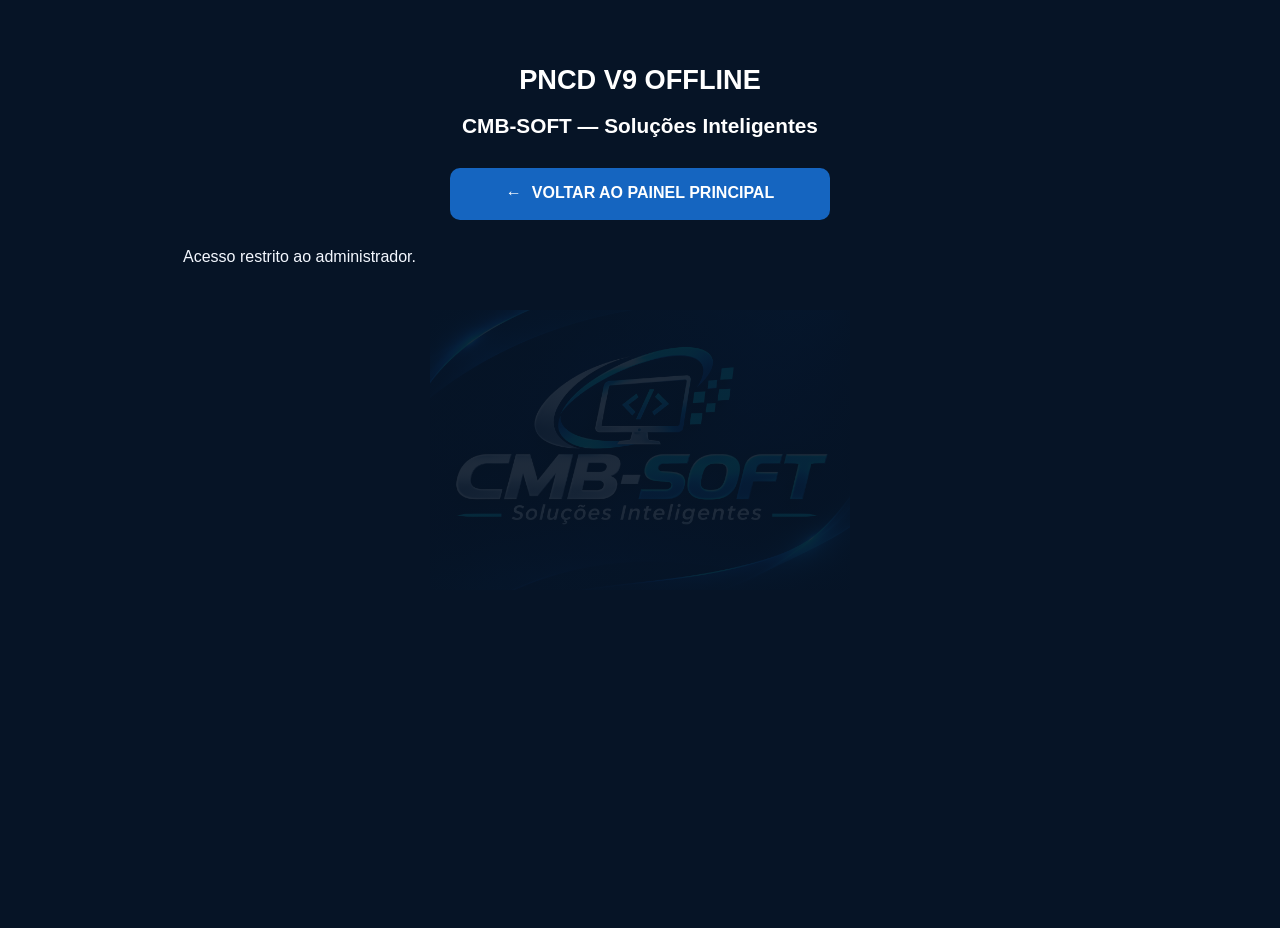
<file: usuarios.html>
<!DOCTYPE html>
<html lang="pt-BR">
<head>
<meta charset="UTF-8">
<meta name="viewport" content="width=device-width, initial-scale=1">
<title>Gerenciar Usuários | PNCD Offline — CMB-SOFT</title>
<link rel="stylesheet" href="css/style.css">
<style>
body{margin:0;min-height:100vh;background:#061426;color:#f4f8ff;font-family:Arial,sans-serif;background-image:linear-gradient(rgba(6,20,38,.9),rgba(6,20,38,.9)),url('imagens/logo_cmb_soft.png');background-repeat:no-repeat;background-position:center;background-size:420px auto;background-attachment:fixed}
main{max-width:950px;margin:28px auto;padding:18px}h1,h2{text-align:center}h1{font-size:1.7rem}h2{font-size:1.3rem}.painel{background:rgba(6,20,38,.94);border:1px solid #00d4ff;border-radius:12px;padding:22px;margin:20px 0}label{display:block;font-weight:bold;margin-bottom:6px}input,select{width:100%;box-sizing:border-box;padding:12px;border-radius:6px;border:1px solid #69cde4;font-size:16px;background:#fff;color:#102235}.campos{display:grid;grid-template-columns:repeat(2,minmax(0,1fr));gap:17px}.linha-inteira{grid-column:1/-1}.ajuda{font-size:.85rem;color:#bacbd8;margin-top:5px}button{border:0;border-radius:7px;padding:12px 18px;font-weight:bold;cursor:pointer;background:#0088cc;color:#fff}button:disabled{opacity:.55;cursor:not-allowed}.secundario{background:#56697d}.perigo{background:#b43c45}.sucesso{color:#76f1a5}.erro{color:#ff8585}.mensagem{min-height:20px;margin-top:12px}a{color:#66dfff}.tabela{overflow-x:auto}table{width:100%;border-collapse:collapse}th,td{padding:10px;border-bottom:1px solid #365066;text-align:left;vertical-align:middle}th{color:#9ce8ff}td button{padding:8px 10px;white-space:nowrap}.topo{text-align:center}.oculto{display:none!important}@media(max-width:650px){.campos{grid-template-columns:1fr}main{padding:10px}.painel{padding:14px}}
/* Espaçamento entre os botões Editar e Desativar */
#tabela-usuarios td button {
    margin-bottom: 8px;
}
#tabela-usuarios td button:last-child {
    margin-bottom: 0;
}
</style>
<style id="pncd-estilo-retorno">
    a.pncd-btn-retorno,
    a.pncd-btn-retorno:visited {
        display: inline-flex;
        align-items: center;
        justify-content: center;
        gap: 10px;
        box-sizing: border-box;
        width: 100%;
        max-width: 380px;
        min-height: 52px;
        margin: 12px 0;
        padding: 14px 18px;
        border: 0;
        border-radius: 10px;
        background: #1565C0;
        color: #ffffff;
        font: bold 16px/1.3 Arial, sans-serif;
        text-align: center;
        text-decoration: none;
        white-space: normal;
        cursor: pointer;
    }
    a.pncd-btn-retorno:hover { background: #0D47A1; color: #fff; }
    a.pncd-btn-retorno:active { background: #0A387E; }
    a.pncd-btn-retorno:focus-visible { outline: 3px solid #00D4FF; outline-offset: 3px; }
</style>
</head>
<body>
<main>
<h1>PNCD V9 OFFLINE</h1>
<h2>CMB-SOFT — Soluções Inteligentes</h2>
<p class="topo"><a href="painel.html" class="pncd-btn-retorno"><span aria-hidden="true">←</span> VOLTAR AO PAINEL PRINCIPAL</a></p>
<div id="conteudo-admin" class="oculto">
<section class="painel">
<h2>Cadastro de Supervisores e Agentes</h2>
<p>Somente para uso administrativo neste dispositivo. Para confirmar um cadastro, informe também a senha do administrador conectado.</p>
<form id="form-cadastro" autocomplete="off">
<div class="campos">
<div><label for="nome-completo">Nome completo</label><input id="nome-completo" required minlength="3" maxlength="150" autocomplete="name"></div>
<div><label for="matricula">Matrícula</label><input id="matricula" required maxlength="30"></div>
<div><label for="perfil-usuario">Perfil do usuário</label><select id="perfil-usuario" required><option value="">Selecione</option><option value="supervisor">Supervisor</option><option value="agente">Agente</option></select></div>
<div id="grupo-supervisor" class="oculto"><label for="supervisor-usuario">Supervisor responsável (opcional)</label><select id="supervisor-usuario"><option value="">Sem vínculo por enquanto</option></select></div>
<div><label for="login-usuario">Nome de usuário (Login)</label><input id="login-usuario" required minlength="4" maxlength="30" autocomplete="off" autocapitalize="none"><div class="ajuda">4 a 30 caracteres: letras minúsculas, números, ponto, hífen ou underline.</div><div id="mensagem-login-duplicado" class="mensagem" aria-live="polite"></div></div>
<div><label for="senha-usuario">Senha do novo usuário</label><input type="password" id="senha-usuario" required minlength="12" autocomplete="new-password"><div class="ajuda">Mínimo de 12 caracteres.</div></div>
<div><label for="confirmar-senha">Confirmar senha</label><input type="password" id="confirmar-senha" required minlength="12" autocomplete="new-password"></div>
<div><label for="senha-administrador">Sua senha de administrador</label><input type="password" id="senha-administrador" required autocomplete="current-password"><div class="ajuda">Confirma a operação. Não será armazenada.</div></div>
</div>
<div id="mensagem-validacao-cadastro" class="mensagem" role="status" aria-live="polite"></div>
<button id="btn-cadastrar-usuario" type="submit">CADASTRAR USUÁRIO</button>
<button class="secundario" type="reset">Limpar campos</button>
</form>
</section>
<section class="painel oculto" id="painel-edicao">
<h2>Editar usuário</h2>
<p>O ID, a senha, a situação do cadastro e os registros existentes serão preservados. Para salvar, confirme com a senha do administrador.</p>
<form id="form-edicao" autocomplete="off">
<div class="campos">
<div><label for="ed-nome">Nome completo</label><input id="ed-nome" required minlength="3" maxlength="150"></div>
<div><label for="ed-matricula">Matrícula</label><input id="ed-matricula" required maxlength="30"></div>
<div><label for="ed-login">Login</label><input id="ed-login" required minlength="4" maxlength="30" autocapitalize="none"></div>
<div><label for="ed-perfil">Perfil</label><select id="ed-perfil" required><option value="supervisor">Supervisor</option><option value="agente">Agente</option></select></div>
<div id="ed-grupo-supervisor" class="oculto"><label for="ed-supervisor">Supervisor responsável</label><select id="ed-supervisor"><option value="">Sem vínculo</option></select></div>
<div><label for="ed-senha-admin">Senha do administrador para confirmar</label><input id="ed-senha-admin" type="password" required autocomplete="current-password"></div>
</div>
<div id="mensagem-edicao" class="mensagem" role="status" aria-live="polite"></div>
<button type="submit" id="btn-salvar-edicao">SALVAR ALTERAÇÕES</button>
<button type="button" class="secundario" id="btn-cancelar-edicao">Cancelar</button>
</form>
</section>
<section class="painel">
<h2>Usuários cadastrados</h2>
<p>O administrador não pode ser desativado por esta tela. Usuários desativados não conseguem realizar novos logins.</p>
<button type="button" id="btn-atualizar">Atualizar lista</button>
<div id="mensagem-lista" class="mensagem" role="status" aria-live="polite"></div>
<div class="tabela"><table><thead><tr><th>Nome / Matrícula</th><th>Login</th><th>Perfil</th><th>Supervisor</th><th>Situação</th><th>Ação</th></tr></thead><tbody id="tabela-usuarios"></tbody></table></div>
</section>
</div>
<p id="acesso-mensagem" class="mensagem" role="alert"></p>
</main>
<script src="js/banco.js"></script>
<script>
'use strict';
const $ = id => document.getElementById(id);
const aviso = (id, texto, erro = false) => { const el=$(id);el.textContent=texto;el.className='mensagem '+(erro?'erro':'sucesso'); };
let usuariosAtuais = [];
let sequenciaConsulta = 0;
function validarCamposCadastroPNCD(){
 const nome=$('nome-completo').value.trim(), matricula=$('matricula').value.trim(), perfil=$('perfil-usuario').value;
 const login=$('login-usuario').value.trim().toLowerCase(), senha=$('senha-usuario').value, confirmar=$('confirmar-senha').value;
 if(!nome||!matricula||!perfil||!login||!senha||!confirmar) return 'Preencha todos os campos obrigatórios.';
 if(nome.length<3||nome.length>150) return 'Nome: 3 a 150 caracteres.';
 if(matricula.length>30) return 'Matrícula: máximo de 30 caracteres.';
 if(!['supervisor','agente'].includes(perfil)) return 'Selecione um perfil válido.';
 if(!/^[a-z0-9._-]{4,30}$/.test(login)) return 'Login inválido: use 4 a 30 letras minúsculas, números, ponto, hífen ou underline.';
 if(senha.length<12) return 'A senha deve ter pelo menos 12 caracteres.';
 if(senha!==confirmar) return 'As senhas não coincidem.';
 if(!$('senha-administrador').value) return 'Informe sua senha de administrador para confirmar.';
 return '';
}
async function validarLoginDuplicadoPNCD(){
 const login=$('login-usuario').value.trim().toLowerCase();
 if(!login) return 'Informe o nome de usuário.';
 if(!/^[a-z0-9._-]{4,30}$/.test(login)) return 'Formato de login inválido.';
 return await verificarLoginExistentePNCD(login) ? 'Este nome de usuário já está cadastrado.' : '';
}
async function carregarUsuarios(){
 try {
  usuariosAtuais=await listarUsuariosAdministracaoPNCD();
  const corpo=$('tabela-usuarios'); corpo.replaceChildren();
  const supervisores=usuariosAtuais.filter(u=>u.perfil==='supervisor'&&u.ativo);
  const escolha=$('supervisor-usuario'), atual=escolha.value; escolha.replaceChildren(new Option('Sem vínculo por enquanto',''));
  supervisores.forEach(u=>escolha.add(new Option(u.nome+' ('+u.matricula+')',u.id)));
  if(supervisores.some(u=>u.id===atual)) escolha.value=atual;
  for(const u of usuariosAtuais){
   const tr=document.createElement('tr');
   const supervisor=usuariosAtuais.find(s=>s.id===u.supervisor_id);
   const valores=[u.nome+' / '+(u.matricula||''),u.usuario,u.perfil,supervisor?.nome||'—',u.ativo?'Ativo':'Inativo'];
   valores.forEach(valor=>{const td=document.createElement('td');td.textContent=valor;tr.appendChild(td)});
   const acoes=document.createElement('td');
   if(u.perfil!=='administrador'){
     const editar=document.createElement('button');editar.type='button';editar.textContent='Editar';editar.className='secundario';editar.style.marginRight='6px';editar.addEventListener('click',()=>abrirEdicao(u));acoes.appendChild(editar);
     const botao=document.createElement('button');botao.type='button';botao.textContent=u.ativo?'Desativar':'Reativar';
    botao.className=u.ativo?'perigo':'secundario';
    botao.addEventListener('click',()=>alternarStatus(u));acoes.appendChild(botao);
   } else acoes.textContent='Protegido';
   tr.appendChild(acoes);corpo.appendChild(tr);
  }
  aviso('mensagem-lista',usuariosAtuais.length+' usuário(s) encontrado(s).');
 }catch(e){aviso('mensagem-lista',e.message||'Falha ao listar usuários.',true)}
}
let idEmEdicao = null;
function alternarSupervisorEdicao(){
 $('ed-grupo-supervisor').classList.toggle('oculto',$('ed-perfil').value!=='agente');
}
function cancelarEdicao(){
 idEmEdicao=null;
 $('form-edicao').reset();
 $('painel-edicao').classList.add('oculto');
 $('mensagem-edicao').textContent='';
}
function abrirEdicao(u){
 if(u.perfil==='administrador')return;
 idEmEdicao=u.id;
 $('ed-nome').value=u.nome||'';
 $('ed-matricula').value=u.matricula||'';
 $('ed-login').value=u.usuario||'';
 $('ed-perfil').value=u.perfil;
 const select=$('ed-supervisor');select.replaceChildren(new Option('Sem vínculo',''));
 usuariosAtuais.filter(s=>s.perfil==='supervisor'&&s.ativo&&s.id!==u.id)
   .forEach(s=>select.add(new Option(s.nome+' ('+s.matricula+')',s.id)));
 if(u.supervisor_id && !Array.from(select.options).some(o=>o.value===u.supervisor_id)){
   const anterior=usuariosAtuais.find(s=>s.id===u.supervisor_id);
   select.add(new Option((anterior?.nome||'Supervisor anterior')+' (inativo ou indisponível)',u.supervisor_id));
 }
 select.value=u.supervisor_id||'';
 $('ed-senha-admin').value='';
 $('mensagem-edicao').textContent='';
 alternarSupervisorEdicao();
 $('painel-edicao').classList.remove('oculto');
 $('painel-edicao').scrollIntoView({behavior:'smooth',block:'start'});
}
$('ed-perfil').addEventListener('change',alternarSupervisorEdicao);
$('btn-cancelar-edicao').addEventListener('click',cancelarEdicao);
$('form-edicao').addEventListener('submit',async evento=>{
 evento.preventDefault();
 if(!idEmEdicao)return;
 const id=idEmEdicao;
 const dados={
  nome:$('ed-nome').value,matricula:$('ed-matricula').value,
  usuario:$('ed-login').value,perfil:$('ed-perfil').value,
  supervisor_id:$('ed-perfil').value==='agente' ? $('ed-supervisor').value : null
 };
 const senha=$('ed-senha-admin').value;
 const botao=$('btn-salvar-edicao');botao.disabled=true;
 try{
  await editarUsuarioAdministracaoPNCD(id,dados,senha);
  cancelarEdicao();
  await carregarUsuarios();
  aviso('mensagem-lista','Usuário atualizado com sucesso.');
 }catch(e){aviso('mensagem-edicao',e.message||'Não foi possível salvar a edição.',true)}
 finally{$('ed-senha-admin').value='';botao.disabled=false;}
});

async function alternarStatus(u){
 const acao=u.ativo?'desativar':'reativar';
 if(!confirm('Deseja '+acao+' o usuário '+u.nome+'?')) return;
 const senha=prompt('Informe sua senha de administrador para confirmar:');
 if(senha===null) return;
 try{await alterarStatusUsuarioAdministracaoPNCD(u.id,!u.ativo,senha);aviso('mensagem-lista','Situação atualizada.');await carregarUsuarios()}
 catch(e){aviso('mensagem-lista',e.message||'Erro ao alterar situação.',true)}
}

async function iniciar() {
    let sessao;

    // 1. Verificar autorização do administrador
    try {
        sessao = sessaoAdministradorPNCD();
    } catch (e) {
        console.error("Falha de autorização:", e);

        $('acesso-mensagem').textContent =
            e.message || 'Acesso não autorizado.';

        setTimeout(() => {
            location.replace('index.html');
        }, 1800);

        return;
    }

    // 2. Administrador autenticado
    $('conteudo-admin').classList.remove('oculto');

    $('acesso-mensagem').textContent =
        'Administrador: ' + sessao.nome;

    // 3. Verificar banco e funções
    try {
        const banco = await abrirBanco();
        banco.close();

        if (
            typeof cadastrarUsuarioAdministracaoPNCD !== 'function'
        ) {
            throw new Error(
                'Atualize também o arquivo js/banco.js.'
            );
        }

        // 4. Carregar usuários
        await carregarUsuarios();

    } catch (e) {
        console.error(
            'Erro ao inicializar gerenciamento de usuários:',
            e
        );

        $('acesso-mensagem').textContent =
            'Administrador autenticado. ' +
            'Não foi possível carregar os dados: ' +
            (e.message || 'Erro desconhecido.');
    }
}

$('perfil-usuario').addEventListener('change',()=>$('grupo-supervisor').classList.toggle('oculto',$('perfil-usuario').value!=='agente'));
$('login-usuario').addEventListener('input',()=>{sequenciaConsulta++;$('mensagem-login-duplicado').textContent=''});
$('login-usuario').addEventListener('blur',async()=>{
 const sequencia=++sequenciaConsulta,login=$('login-usuario').value;
 if(!login.trim())return;
 try{const erro=await validarLoginDuplicadoPNCD();if(sequencia!==sequenciaConsulta||login!==$('login-usuario').value)return;aviso('mensagem-login-duplicado',erro||'Nome de usuário disponível.',Boolean(erro))}
 catch(e){if(sequencia===sequenciaConsulta)aviso('mensagem-login-duplicado','Não foi possível verificar o login.',true)}
});
$('form-cadastro').addEventListener('submit',async evento=>{
 evento.preventDefault();const erro=validarCamposCadastroPNCD();if(erro){aviso('mensagem-validacao-cadastro',erro,true);return}
 const botao=$('btn-cadastrar-usuario');botao.disabled=true;
 try{
  const duplicado=await validarLoginDuplicadoPNCD();if(duplicado)throw new Error(duplicado);
  const dados={nome:$('nome-completo').value,matricula:$('matricula').value,perfil:$('perfil-usuario').value,usuario:$('login-usuario').value,senha:$('senha-usuario').value,supervisor_id:$('perfil-usuario').value==='agente'?$('supervisor-usuario').value:null};
  await cadastrarUsuarioAdministracaoPNCD(dados,$('senha-administrador').value);
  $('form-cadastro').reset();$('grupo-supervisor').classList.add('oculto');$('mensagem-login-duplicado').textContent='';
  aviso('mensagem-validacao-cadastro','Usuário cadastrado com sucesso.');
const mensagemSucesso = $('mensagem-validacao-cadastro');
const textoSucesso = mensagemSucesso.textContent;

setTimeout(() => {
    if (mensagemSucesso.textContent === textoSucesso) {
        mensagemSucesso.textContent = '';
    }
}, 8000);
await carregarUsuarios();
 }catch(e){aviso('mensagem-validacao-cadastro',e.message||'Não foi possível cadastrar.',true)}
 finally{botao.disabled=false;$('senha-administrador').value=''}
});
$('form-cadastro').addEventListener('reset', () => {
    sequenciaConsulta++;

    setTimeout(() => {
        $('mensagem-login-duplicado').textContent = '';
        $('grupo-supervisor').classList.add('oculto');
    }, 0);
});
$('btn-atualizar').addEventListener('click',carregarUsuarios);
iniciar();
</script>
</body>
</html>
</file>
<file: css/style.css>
/* ==========================================
   PNCD V9 OFFLINE - CMB-SOFT
   Soluções Inteligentes
   ========================================== */

:root {
    --azul-escuro: #071426;
    --azul-principal: #007BFF;
    --ciano: #00B8D9;
    --texto: #FFFFFF;
}

/* Configuração geral */
* {
    box-sizing: border-box;
}

html, body {
    margin: 0;
    padding: 0;
    min-height: 100%;
    font-family: Arial, Helvetica, sans-serif;
}

/* Fundo original do PNCD V9 */
body {
    min-height: 100vh;
    min-height: 100dvh;

    background-color: var(--azul-escuro);

    background-image:
        linear-gradient(
            rgba(7, 20, 38, 0.88),
            rgba(7, 20, 38, 0.88)
        ),
        url("../imagens/logo_cmb_soft.png");

    background-position: center center;
    background-repeat: no-repeat;
    background-size: cover, min(65vw, 700px);
    background-attachment: fixed;

    color: var(--texto);
}

/* Área principal */
.container {
    width: 100%;
    max-width: 1100px;
    margin: 0 auto;
    padding: 24px;
}

/* Títulos */
h1, h2, h3 {
    color: #FFFFFF;
    text-align: center;
}

/* Botões no padrão CMB-SOFT */
.btn-principal {
    background: linear-gradient(
        90deg,
        var(--azul-principal),
        var(--ciano)
    );

    color: #FFFFFF;
    border: 1px solid #00D4FF;
    border-radius: 10px;
    padding: 14px 24px;
    font-size: 16px;
    font-weight: bold;
    cursor: pointer;
}

.btn-principal:hover {
    background: linear-gradient(
        90deg,
        #0056B3,
        #008FA8
    );
}

/* Adaptação para tablets e celulares */
@media (max-width: 768px) {
    body {
        background-size: cover, 85vw;
        background-attachment: scroll;
    }

    .container {
        padding: 16px;
    }

    .btn-principal {
        width: 100%;
        min-height: 48px;
    }
}
</file>
